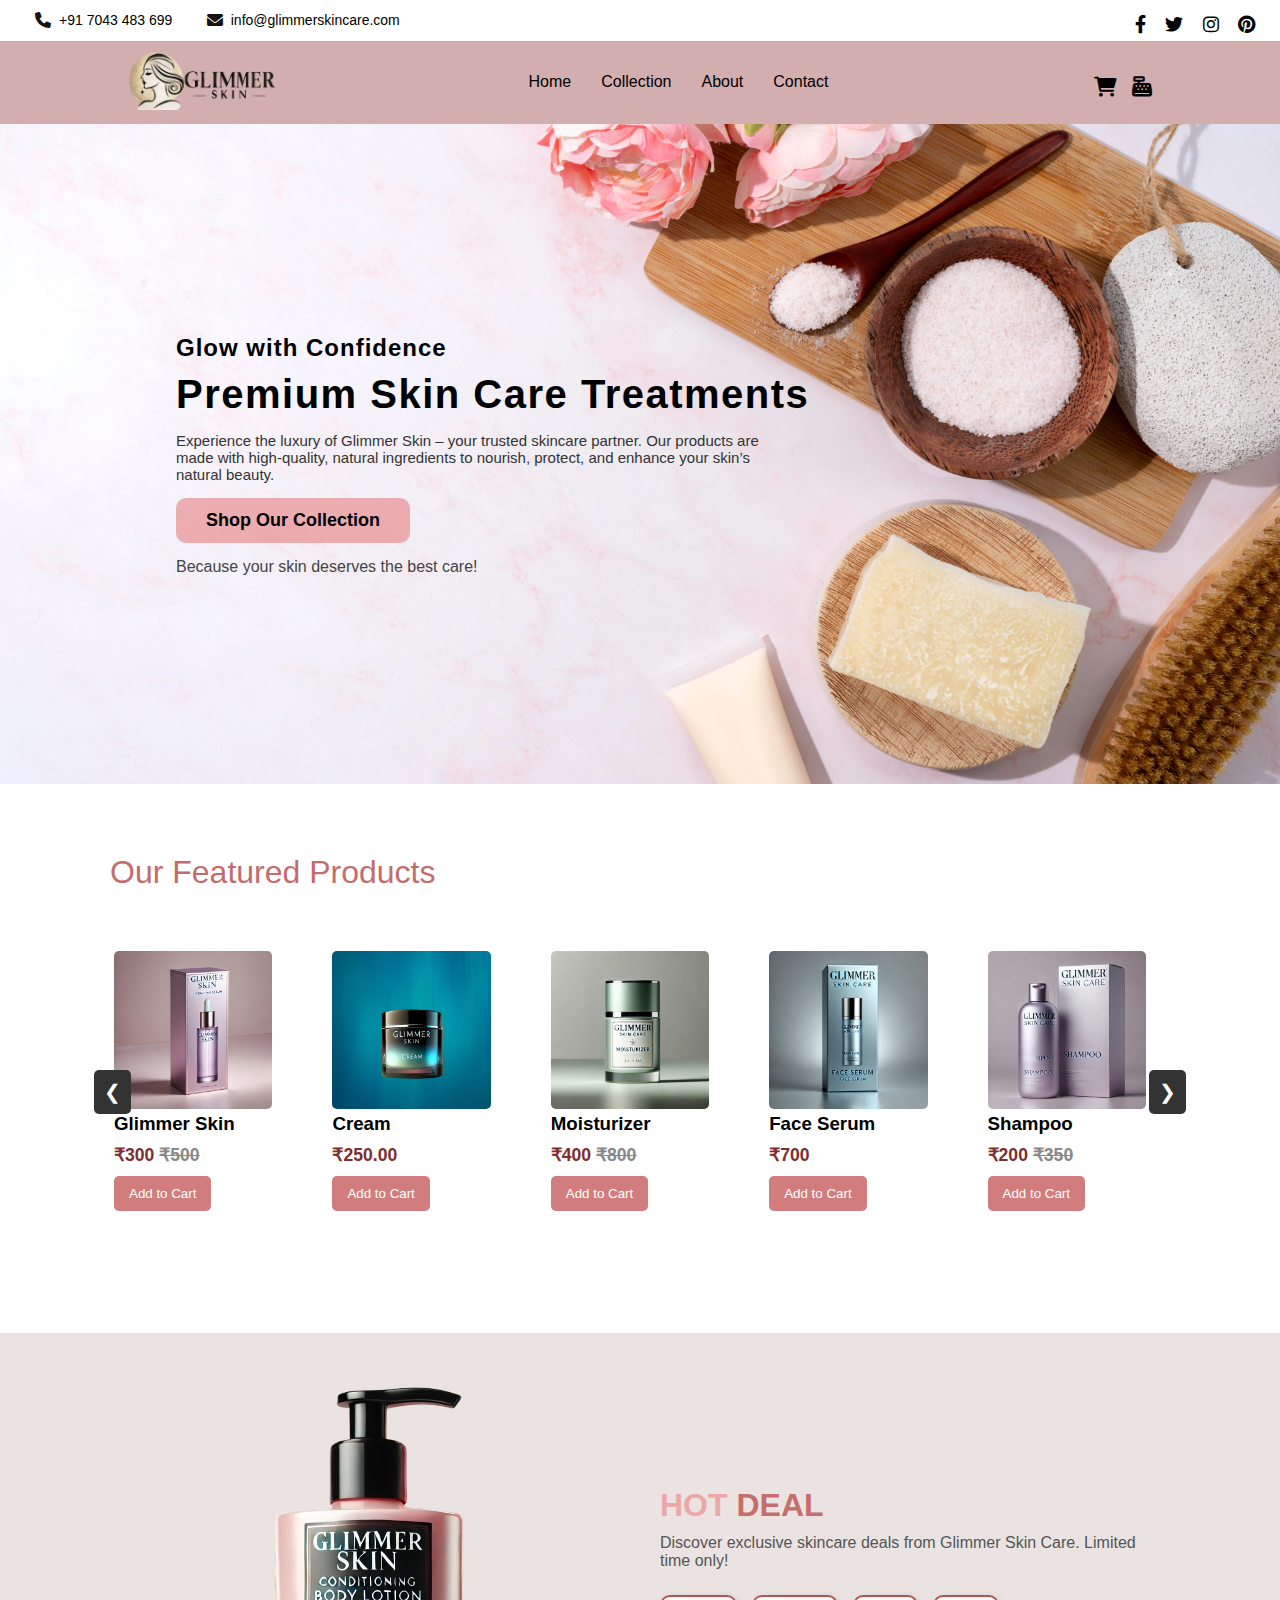
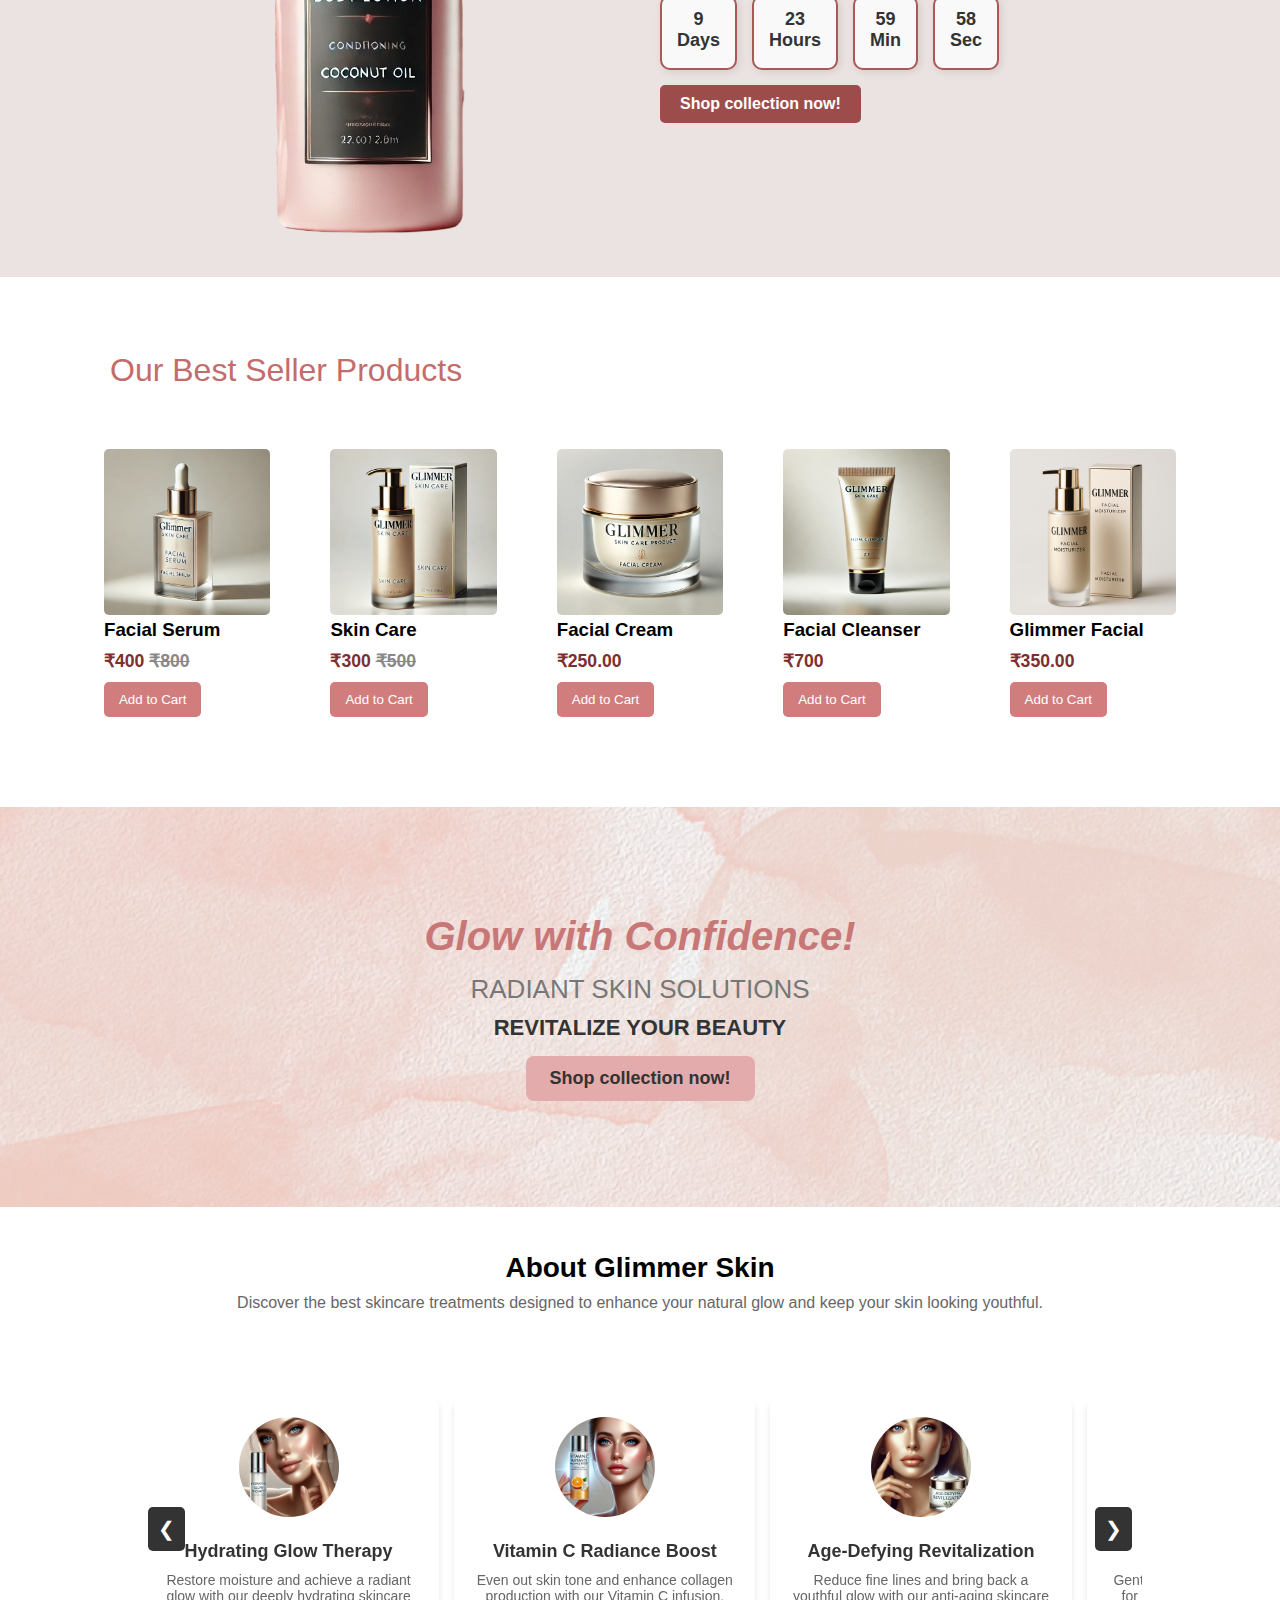
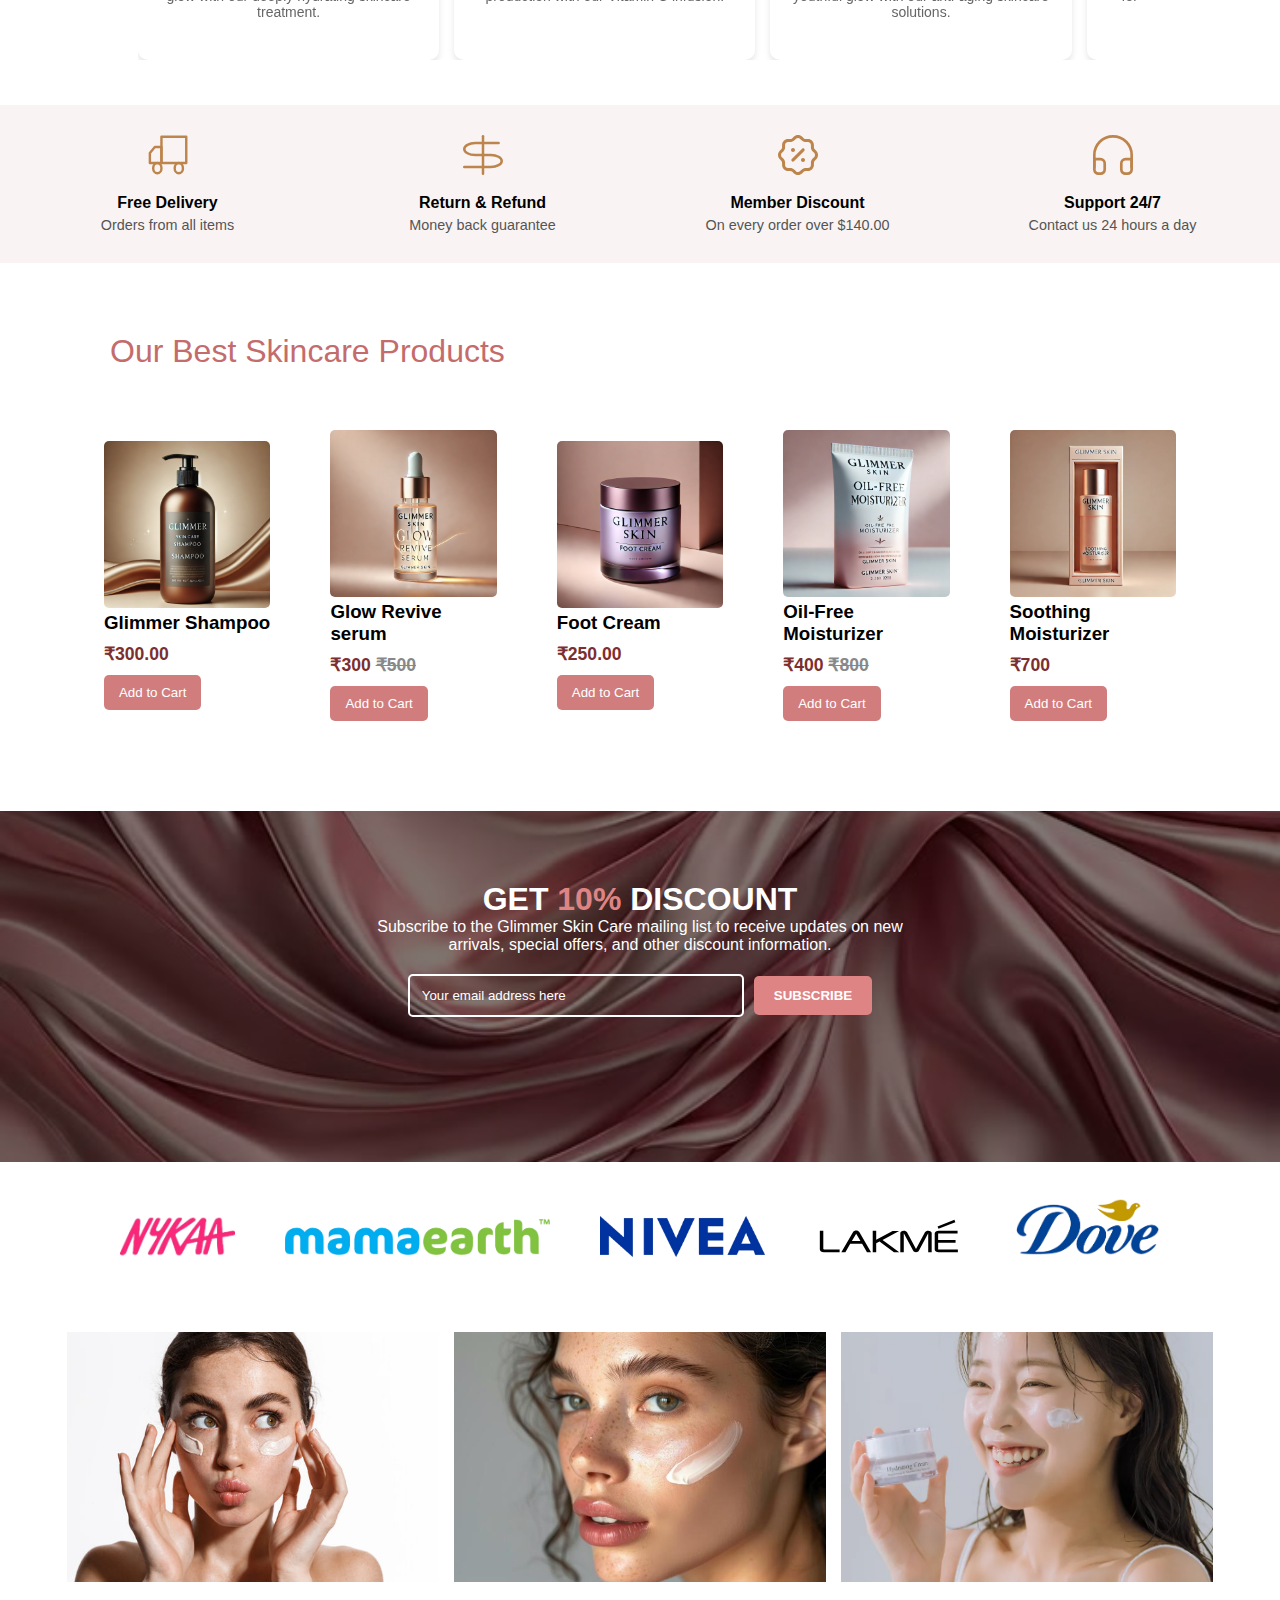
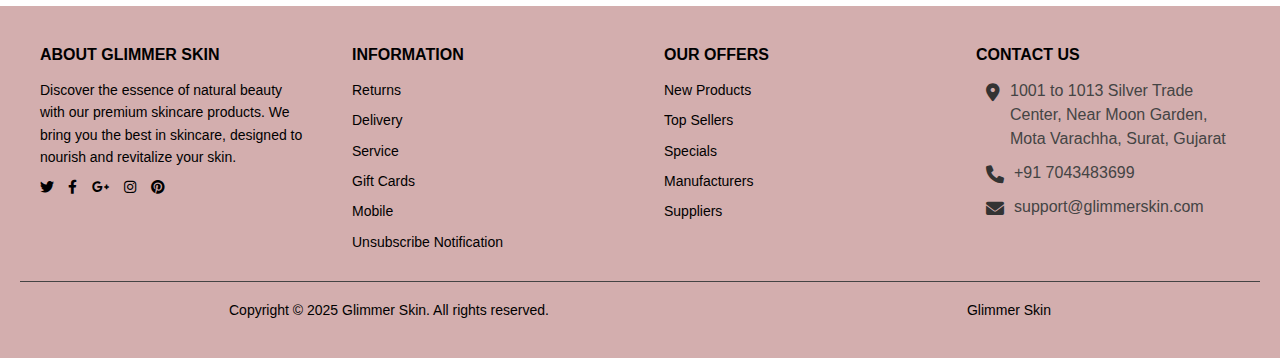
<file: index.html>
<!DOCTYPE html>
<html lang="en">
  <head>
    <meta charset="UTF-8" />
    <meta name="viewport" content="width=device-width, initial-scale=1.0" />
    <title>Glimmer Skin Care</title>
    <link rel="stylesheet" href="style.css" />
    <script src="script.js"></script>
    <script src="add to card.js"></script>
    <link
      rel="stylesheet"
      href="https://cdnjs.cloudflare.com/ajax/libs/font-awesome/6.0.0/css/all.min.css"
    />
  </head>
  <body>
    <header class="header">
      <div class="header-top">
        <div class="container2">
          <div class="top-bar">
            <div class="contact-info">
              <a href="tel:+917043483699"
                ><i class="fa fa-phone"></i> +91 7043 483 699</a
              >
              <a href="mailto:info@glimmerskincare.com"
                ><i class="fa fa-envelope"></i> info@glimmerskincare.com</a
              >
            </div>
            <div class="social-icons">
              <a href="#"><i class="fab fa-facebook-f"></i></a>
              <a href="#"><i class="fab fa-twitter"></i></a>
              <a href="#"><i class="fab fa-instagram"></i></a>
              <a href="#"><i class="fab fa-pinterest"></i></a>
            </div>
          </div>
        </div>
      </div>
      <div class="header-bottom">
        <div class="container">
          <div class="nav-bar">
            <div class="logo">
              <a href="index.html">
                <img src="Assest/icon/logo.png" alt="Glimmer Skin Care" />
              </a>
            </div>
            <div class="hamburger-menu" onclick="toggleMenu()">
              <i class="fa-solid fa-bars"></i>
            </div>
            <nav class="main-menu">
              <ul>
                <li><a href="index.html">Home</a></li>
                <li class="dropdown">
                  <a href="index.html">Collection</a>
                  <ul class="dropdown-menu">
                    <li><a href="Sellers.html">Best Sellers</a></li>
                    <li><a href="Skincare Sets.html">Skincare Sets</a></li>
                  </ul>
                </li>
                <li><a href="about.html">About</a></li>
                <li><a href="Contact.html">Contact</a></li>
              </ul>
            </nav>
            <div class="header-actions">
            <a href="add to card.html" class="cart-icon"><i class="fa-solid fa-shopping-cart"></i></a>
            <a href="checkout.html" class="cart-icon"><i class="fa-solid fa-cash-register"></i></a>
            </div>
          </div>
        </div>
      </div>
    </header>

    <div class="hero-item">
      <div class="container-1">
        <div class="row">
          <div class="col-12">
            <div class="hero-content-3">
              <h2>Glow with Confidence</h2>
              <h1>Premium Skin Care Treatments</h1>
              <p class="info-text">
                Experience the luxury of Glimmer Skin – your trusted skincare
                partner. Our products are made with high-quality, natural
                ingredients to nourish, protect, and enhance your skin’s natural
                beauty.
              </p>
              <a href="Sellers.html" class="btn-shop">Shop Our Collection</a>
              <p class="extra-line">
                Because your skin deserves the best care!
              </p>
            </div>
          </div>
        </div>
      </div>
    </div>

    <section class="product-section">
      <div class="section-title">Our Featured Products</div>
      <div class="slider-wrapper">
        <button id="prev" class="slider-btn">&#10094;</button>
        <div class="product-slider">
          <div class="product">
            <img src="Assest/image/product5.jpg" alt="Product 1" />
            <h3>Glimmer Skin</h3>
            <p class="price">
              <span class="new">₹300</span> <span class="old">₹500</span>
            </p>
            <button class="btn">Add to Cart</button>
          </div>
          <div class="product">
            <img src="Assest/image/product3.png" alt="Product 2" />
            <h3>Cream</h3>
            <p class="price"><span class="new">₹250.00</span></p>
            <button class="btn">Add to Cart</button>
          </div>
          <div class="product">
            <img src="Assest/image/product7.jpg" alt="Product 3" />
            <h3>Moisturizer</h3>
            <p class="price">
              <span class="new">₹400</span> <span class="old">₹800</span>
            </p>
            <button class="btn">Add to Cart</button>
          </div>
          <div class="product">
            <img src="Assest/image/product6.jpg" alt="Product 4" />
            <h3>Face Serum</h3>
            <p class="price"><span class="new">₹700</span></p>
            <button class="btn">Add to Cart</button>
          </div>
          <div class="product">
            <img src="Assest/image/product8.jpg" alt="Product 4" />
            <h3>Shampoo</h3>
            <p class="price">
              <span class="new">₹200</span> <span class="old">₹350</span>
            </p>
            <button class="btn">Add to Cart</button>
          </div>
          <div class="product">
            <img src="Assest/image/product9.jpg" alt="Product 4" />
            <h3>Cleanser</h3>
            <p class="price"><span class="new">₹280</span></p>
            <button class="btn">Add to Cart</button>
          </div>
          <div class="product">
            <img src="Assest/image/product10.jpg" alt="Product 4" />
            <h3>Foot Cream</h3>
            <p class="price"><span class="new">₹150</span></p>
            <button class="btn">Add to Cart</button>
          </div>
          <div class="product">
            <img src="Assest/image/product1.png" alt="Product 4" />
            <h3>Glimmer Skin serum</h3>
            <p class="price">
              <span class="new">₹550</span> <span class="old">₹750</span>
            </p>
            <button class="btn">Add to Cart</button>
          </div>
        </div>
        <button id="next" class="slider-btn">&#10095;</button>
      </div>
    </section>

    <div class="deal-product-section">
      <div class="deal-container">
        <div class="deal-image">
          <img
            src="Assest/image/product12.png"
            alt="Glimmer Skin Care Product"
          />
        </div>
        <div class="deal-content">
          <h1><span style="color: #eca8a8">HOT</span> <strong>DEAL</strong></h1>
          <p>
            Discover exclusive skincare deals from Glimmer Skin Care. Limited
            time only!
          </p>

          <div class="countdown">
            <span id="days"></span>
            <span id="hours"></span>
            <span id="minutes"></span>
            <span id="seconds"></span>
          </div>

          <a href="Sellers.html">Shop collection now!</a>
        </div>
      </div>
    </div>

    <section class="product-section">
      <div class="section-title">Our Best Seller Products</div>
      <div class="product-list">
        <div class="product">
          <img src="Assest/image/product16.jpg" alt="Product 3" />
          <h3>Facial Serum</h3>
          <p class="price">
            <span class="new">₹400</span> <span class="old">₹800</span>
          </p>
          <button class="btn">Add to Cart</button>
        </div>
        <div class="product">
          <img src="Assest/image/product14.jpg" alt="Product 1" />
          <h3>Skin Care</h3>
          <p class="price">
            <span class="new">₹300</span> <span class="old">₹500</span>
          </p>
          <button class="btn">Add to Cart</button>
        </div>
        <div class="product">
          <img src="Assest/image/product15.jpg" alt="Product 2" />
          <h3>Facial Cream</h3>
          <p class="price"><span class="new">₹250.00</span></p>
          <button class="btn">Add to Cart</button>
        </div>
        <div class="product">
          <img src="Assest/image/product17.jpg" alt="Product 4" />
          <h3>Facial Cleanser</h3>
          <p class="price"><span class="new">₹700</span></p>
          <button class="btn">Add to Cart</button>
        </div>
        <div class="product">
          <img src="Assest/image/product30.png" alt="Product 2" />
          <h3>Glimmer Facial</h3>
          <p class="price"><span class="new">₹350.00</span></p>
          <button class="btn">Add to Cart</button>
        </div>
      </div>
    </section>

    <section class="hero-bg">
      <div class="hero-content">
        <h2>Glow with Confidence!</h2>
        <h1>RADIANT SKIN SOLUTIONS</h1>
        <h3>REVITALIZE YOUR BEAUTY</h3>
        <a href="Sellers.html" class="cta-btn">Shop collection now!</a>
      </div>
    </section>

    <section class="about-section">
      <h2>About Glimmer Skin</h2>
      <p>
        Discover the best skincare treatments designed to enhance your natural
        glow and keep your skin looking youthful.
      </p>

      <div class="slider-wrapper">
        <button id="prev-treatment" class="slider-btn">&#10094;</button>
        <div class="treatment-slider">
          <div class="treatment-card">
            <img src="Assest/image/image 1.webp" alt="Product 1" />
            <h3>Hydrating Glow Therapy</h3>
            <p>
              Restore moisture and achieve a radiant glow with our deeply
              hydrating skincare treatment.
            </p>
          </div>
          <div class="treatment-card">
            <img src="Assest/image/image 2.webp" alt="Product 2" />
            <h3>Vitamin C Radiance Boost</h3>
            <p>
              Even out skin tone and enhance collagen production with our
              Vitamin C infusion.
            </p>
          </div>
          <div class="treatment-card">
            <img src="Assest/image/image 3.webp" alt="Product 3" />
            <h3>Age-Defying Revitalization</h3>
            <p>
              Reduce fine lines and bring back a youthful glow with our
              anti-aging skincare solutions.
            </p>
          </div>
          <div class="treatment-card">
            <img src="Assest/image/image4.webp" alt="Product 4" />
            <h3>Deep Cleansing Foam</h3>
            <p>
              Gently remove impurities and excess oil for a refreshed and clear
              complexion.
            </p>
          </div>
          <div class="treatment-card">
            <img src="Assest/image/image5.webp" alt="Product 5" />
            <h3>Soothing Aloe Vera Gel</h3>
            <p>
              Calm irritated skin and provide instant hydration with our pure
              aloe vera formula.
            </p>
          </div>
          <div class="treatment-card">
            <img src="Assest/image/image6.webp" alt="Product 6" />
            <h3>Exfoliating Scrub</h3>
            <p>
              Remove dead skin cells and promote a radiant glow with our gentle
              exfoliating scrub.
            </p>
          </div>
        </div>
        <button id="next-treatment" class="slider-btn">&#10095;</button>
      </div>
    </section>

    <div class="info-section">
      <div class="info-box">
        <img src="Assest/image/01.svg" alt="Free Delivery" />
        <h3>Free Delivery</h3>
        <p>Orders from all items</p>
      </div>
      <div class="info-box">
        <img src="Assest/image/02.svg" alt="Return & Refund" />
        <h3>Return & Refund</h3>
        <p>Money back guarantee</p>
      </div>
      <div class="info-box">
        <img src="Assest/image/03.svg" alt="Member Discount" />
        <h3>Member Discount</h3>
        <p>On every order over $140.00</p>
      </div>
      <div class="info-box">
        <img src="Assest/image/04.svg" alt="Support 24/7" />
        <h3>Support 24/7</h3>
        <p>Contact us 24 hours a day</p>
      </div>
    </div>

    <section class="product-section">
      <div class="section-title">Our Best Skincare Products</div>
      <div class="product-list">
        <div class="product">
          <img src="Assest/image/product31.jpg" alt="Product 2" />
          <h3>Glimmer Shampoo</h3>
          <p class="price"><span class="new">₹300.00</span></p>
          <button class="btn">Add to Cart</button>
        </div>
        <div class="product">
          <img src="Assest/image/product2.webp" alt="Product 1" />
          <h3>Glow Revive serum</h3>
          <p class="price">
            <span class="new">₹300</span> <span class="old">₹500</span>
          </p>
          <button class="btn">Add to Cart</button>
        </div>
        <div class="product">
          <img src="Assest/image/product4.webp" alt="Product 2" />
          <h3>Foot Cream</h3>
          <p class="price"><span class="new">₹250.00</span></p>
          <button class="btn">Add to Cart</button>
        </div>
        <div class="product">
          <img src="Assest/image/product11.webp" alt="Product 3" />
          <h3>Oil-Free Moisturizer</h3>
          <p class="price">
            <span class="new">₹400</span> <span class="old">₹800</span>
          </p>
          <button class="btn">Add to Cart</button>
        </div>
        <div class="product">
          <img src="Assest/image/Product13.jpg" alt="Product 4" />
          <h3>Soothing Moisturizer</h3>
          <p class="price"><span class="new">₹700</span></p>
          <button class="btn">Add to Cart</button>
        </div>
      </div>
    </section>

    <div class="discount-section">
      <div class="discount-overlay"></div>
      <div class="discount-content">
        <h2>GET <span>10%</span> DISCOUNT</h2>
        <p>
          Subscribe to the Glimmer Skin Care mailing list to receive updates on
          new arrivals, special offers, and other discount information.
        </p>
        <div class="email-form">
          <input type="email" placeholder="Your email address here" />
          <button>SUBSCRIBE</button>
        </div>
      </div>
    </div>

    <div class="brand-container">
      <div class="brand1">
        <img src="Assest/image/sponsor1 .png" alt="GlowEssence" />
      </div>
      <div class="brand2">
        <img src="Assest/image/sponsor2.png" alt="PureDew" />
      </div>
      <div class="brand3">
        <img src="Assest/image/sponsor5.png" alt="LumiGlow" />
      </div>
      <div class="brand4">
        <img src="Assest/image/sponsor4.svg" alt="RadiantTouch" />
      </div>
      <div class="brand5">
        <img src="Assest/image/sponsor3.png" alt="NatureBliss" />
      </div>
    </div>

    <div class="image-section">
      <div class="image-container">
        <img src="Assest/image/image1.jpg" alt="Skincare Model" />
        <div class="overlay"></div>
        <div class="text-content">
          <p>Glow with Every Point You Earn!</p>
        </div>
      </div>
      <div class="image-container">
        <img src="Assest/image/image2.jpeg" alt="Makeup Palette" />
        <div class="overlay"></div>
        <div class="text-content">
          <p>Beauty Points, Gorgeous Perks!</p>
        </div>
      </div>
      <div class="image-container">
        <img src="Assest/image/image3.webp" alt="Beauty Squad" />
        <div class="overlay"></div>
        <div class="text-content">
          <p>Your Beauty, Your Points, Your Perks!</p>
        </div>
      </div>
    </div>

    <footer>
      <div class="footer-container">
        <div class="footer-column">
          <h3>ABOUT GLIMMER SKIN</h3>
          <p>
            Discover the essence of natural beauty with our premium skincare
            products. We bring you the best in skincare, designed to nourish and
            revitalize your skin.
          </p>
          <div class="social-icons1">
            <a href="#"><i class="fab fa-twitter"></i></a>
            <a href="#"><i class="fab fa-facebook-f"></i></a>
            <a href="#"><i class="fab fa-google-plus-g"></i></a>
            <a href="#"><i class="fab fa-instagram"></i></a>
            <a href="#"><i class="fab fa-pinterest"></i></a>
          </div>
        </div>
        <div class="footer-column">
          <h3>INFORMATION</h3>
          <ul>
            <li><a href="#">Returns</a></li>
            <li><a href="#">Delivery</a></li>
            <li><a href="#">Service</a></li>
            <li><a href="#">Gift Cards</a></li>
            <li><a href="#">Mobile</a></li>
            <li><a href="#">Unsubscribe Notification</a></li>
          </ul>
        </div>
        <div class="footer-column">
          <h3>OUR OFFERS</h3>
          <ul>
            <li><a href="#">New Products</a></li>
            <li><a href="#">Top Sellers</a></li>
            <li><a href="#">Specials</a></li>
            <li><a href="#">Manufacturers</a></li>
            <li><a href="#">Suppliers</a></li>
          </ul>
        </div>
        <div class="footer-column">
          <h3>CONTACT US</h3>
      
          <div class="contact-item">
              <i class="fa fa-map-marker-alt"></i>
              <div class="contact-text">
                  1001 to 1013 Silver Trade Center,
                  Near Moon Garden, Mota Varachha,
                  Surat, Gujarat
              </div>
          </div>
      
          <div class="contact-item">
              <i class="fa fa-phone"></i>
              <div class="contact-text">+91 7043483699</div>
          </div>
      
          <div class="contact-item">
              <i class="fa fa-envelope"></i>
              <div class="contact-text">support@glimmerskin.com</div>
          </div>
      </div>
      </div>
      <div class="footer-bottom">
        <p>Copyright &copy; 2025 Glimmer Skin. All rights reserved.</p>
        <p class="brand-name">Glimmer <span>Skin</span></p>
      </div>
    </footer>
  </body>
</html>
</file>
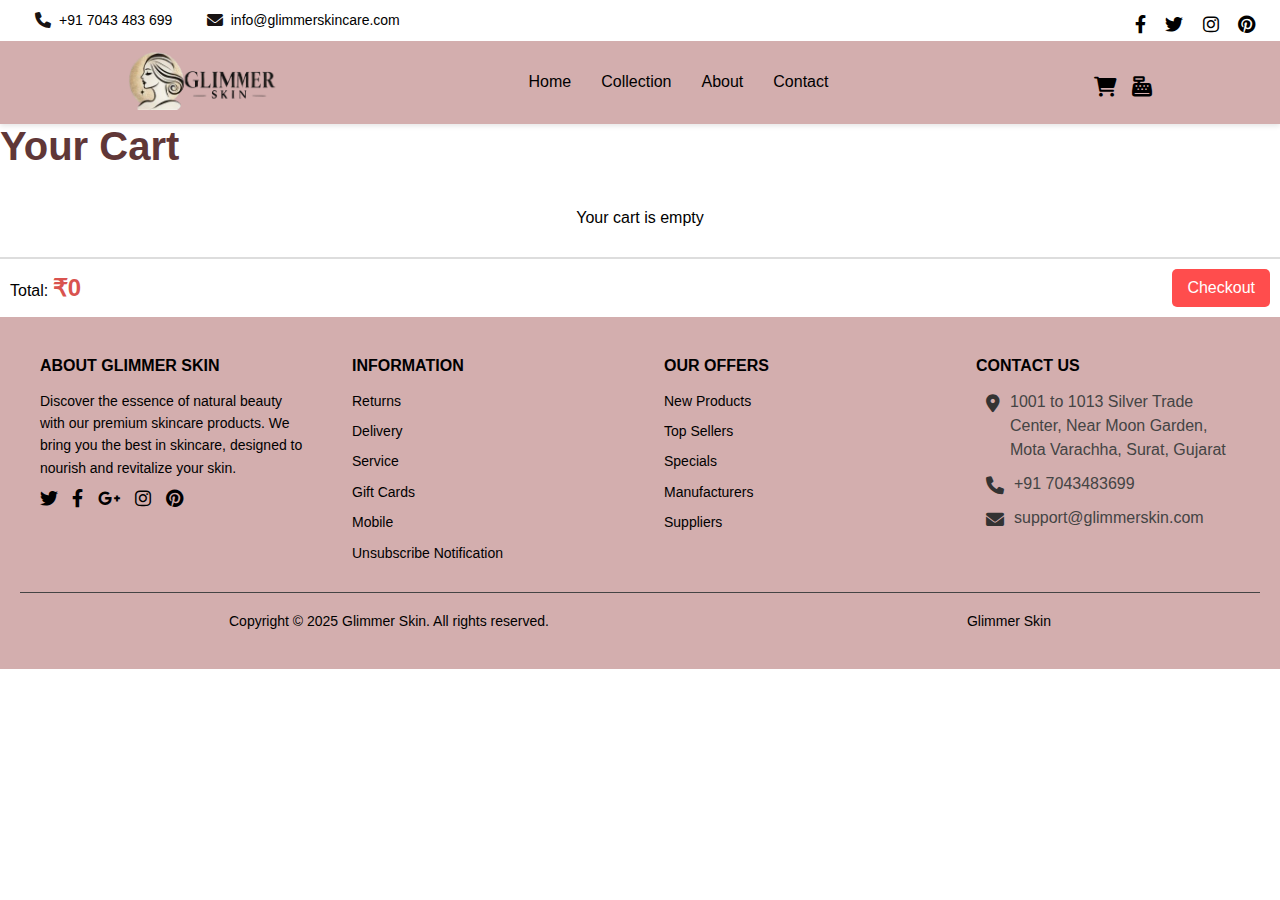
<file: add to card.html>
<!DOCTYPE html>
<html lang="en">
  <head>
    <meta charset="UTF-8" />
    <meta name="viewport" content="width=device-width, initial-scale=1.0" />
    <title>Glimmer Skin Care</title>
    <link rel="stylesheet" href="add to card.css"/>
    <script src="add to card.js"></script>
    <script src="checkout.js"></script>
    <script src="script.js"></script>
    <link rel="stylesheet" href="https://cdnjs.cloudflare.com/ajax/libs/font-awesome/6.0.0/css/all.min.css"/>
  </head>
  <body>
    <header class="header">
      <div class="header-top">
        <div class="container2">
          <div class="top-bar">
            <div class="contact-info">
              <a href="tel:+917043483699"><i class="fa fa-phone"></i> +91 7043 483 699</a>
              <a href="mailto:info@glimmerskincare.com"><i class="fa fa-envelope"></i>  info@glimmerskincare.com</a>
            </div>
            <div class="social-icons">
              <a href="#"><i class="fab fa-facebook-f"></i></a>
              <a href="#"><i class="fab fa-twitter"></i></a>
              <a href="#"><i class="fab fa-instagram"></i></a>
              <a href="#"><i class="fab fa-pinterest"></i></a>
            </div>
          </div>
        </div>
      </div>
      <div class="header-bottom">
        <div class="container">
          <div class="nav-bar">
            <div class="logo">
              <a href="index.html">
                <img src="Assest/icon/logo.png" alt="Glimmer Skin Care">
              </a>
            </div>
            <div class="hamburger-menu" onclick="toggleMenu()">
              <i class="fa-solid fa-bars"></i>
            </div>
            <nav class="main-menu">
              <ul>
                <li><a href="index.html">Home</a></li>
                <li class="dropdown">
                  <a href="index.html">Collection</a>
                  <ul class="dropdown-menu">
                    <li><a href="Sellers.html">Best Sellers</a></li>
                    <li><a href="Skincare Sets.html">Skincare Sets</a></li>
                  </ul>
                </li>
                <li><a href="about.html">About</a></li>
                <li><a href="Contact.html">Contact</a></li>
              </ul>
            </nav>
            <!-- <div class="search-container">
              <input type="text" placeholder="Search for Products...">
              <button type="submit"><i class="fa fa-search"></i></button>
          </div> -->
          <div class="header-actions">
            <a href="add to card.html" class="cart-icon"><i class="fa-solid fa-shopping-cart"></i></a>
            <a href="checkout.html" class="cart-icon"><i class="fa-solid fa-cash-register"></i></a>
            </div>
          </div>
        </div>
      </div>
    </header>

    <section class="login-popup">
    <h1>Your Cart</h1>
    <div id="cart-items"></div>
    <div class="total-section">
      <p>Total: <span id="total-price">₹0</span></p>
      <a href="checkout.html" id="checkout-btn" class="checkout-button">Checkout</a>
      </div>
  </div>
    </section>



    <footer>
        <div class="footer-container">
          <div class="footer-column">
            <h3>ABOUT GLIMMER SKIN</h3>
            <p>
              Discover the essence of natural beauty with our premium skincare
              products. We bring you the best in skincare, designed to nourish and
              revitalize your skin.
            </p>
            <div class="social-icons1">
              <a href="#"><i class="fab fa-twitter"></i></a>
              <a href="#"><i class="fab fa-facebook-f"></i></a>
              <a href="#"><i class="fab fa-google-plus-g"></i></a>
              <a href="#"><i class="fab fa-instagram"></i></a>
              <a href="#"><i class="fab fa-pinterest"></i></a>
            </div>
          </div>
          <div class="footer-column">
            <h3>INFORMATION</h3>
            <ul>
              <li><a href="#">Returns</a></li>
              <li><a href="#">Delivery</a></li>
              <li><a href="#">Service</a></li>
              <li><a href="#">Gift Cards</a></li>
              <li><a href="#">Mobile</a></li>
              <li><a href="#">Unsubscribe Notification</a></li>
            </ul>
          </div>
          <div class="footer-column">
            <h3>OUR OFFERS</h3>
            <ul>
              <li><a href="#">New Products</a></li>
              <li><a href="#">Top Sellers</a></li>
              <li><a href="#">Specials</a></li>
              <li><a href="#">Manufacturers</a></li>
              <li><a href="#">Suppliers</a></li>
            </ul>
          </div>
          <div class="footer-column">
            <h3>CONTACT US</h3>
        
            <div class="contact-item">
                <i class="fa fa-map-marker-alt"></i>
                <div class="contact-text">
                    1001 to 1013 Silver Trade Center,
                    Near Moon Garden, Mota Varachha,
                    Surat, Gujarat
                </div>
            </div>
        
            <div class="contact-item">
                <i class="fa fa-phone"></i>
                <div class="contact-text">+91 7043483699</div>
            </div>
        
            <div class="contact-item">
                <i class="fa fa-envelope"></i>
                <div class="contact-text">support@glimmerskin.com</div>
            </div>
        </div>
        </div>
        <div class="footer-bottom">
          <p>Copyright &copy; 2025 Glimmer Skin. All rights reserved.</p>
          <p class="brand-name">Glimmer <span>Skin</span></p>
        </div>
      </footer>
    </body>
</html>
</file>
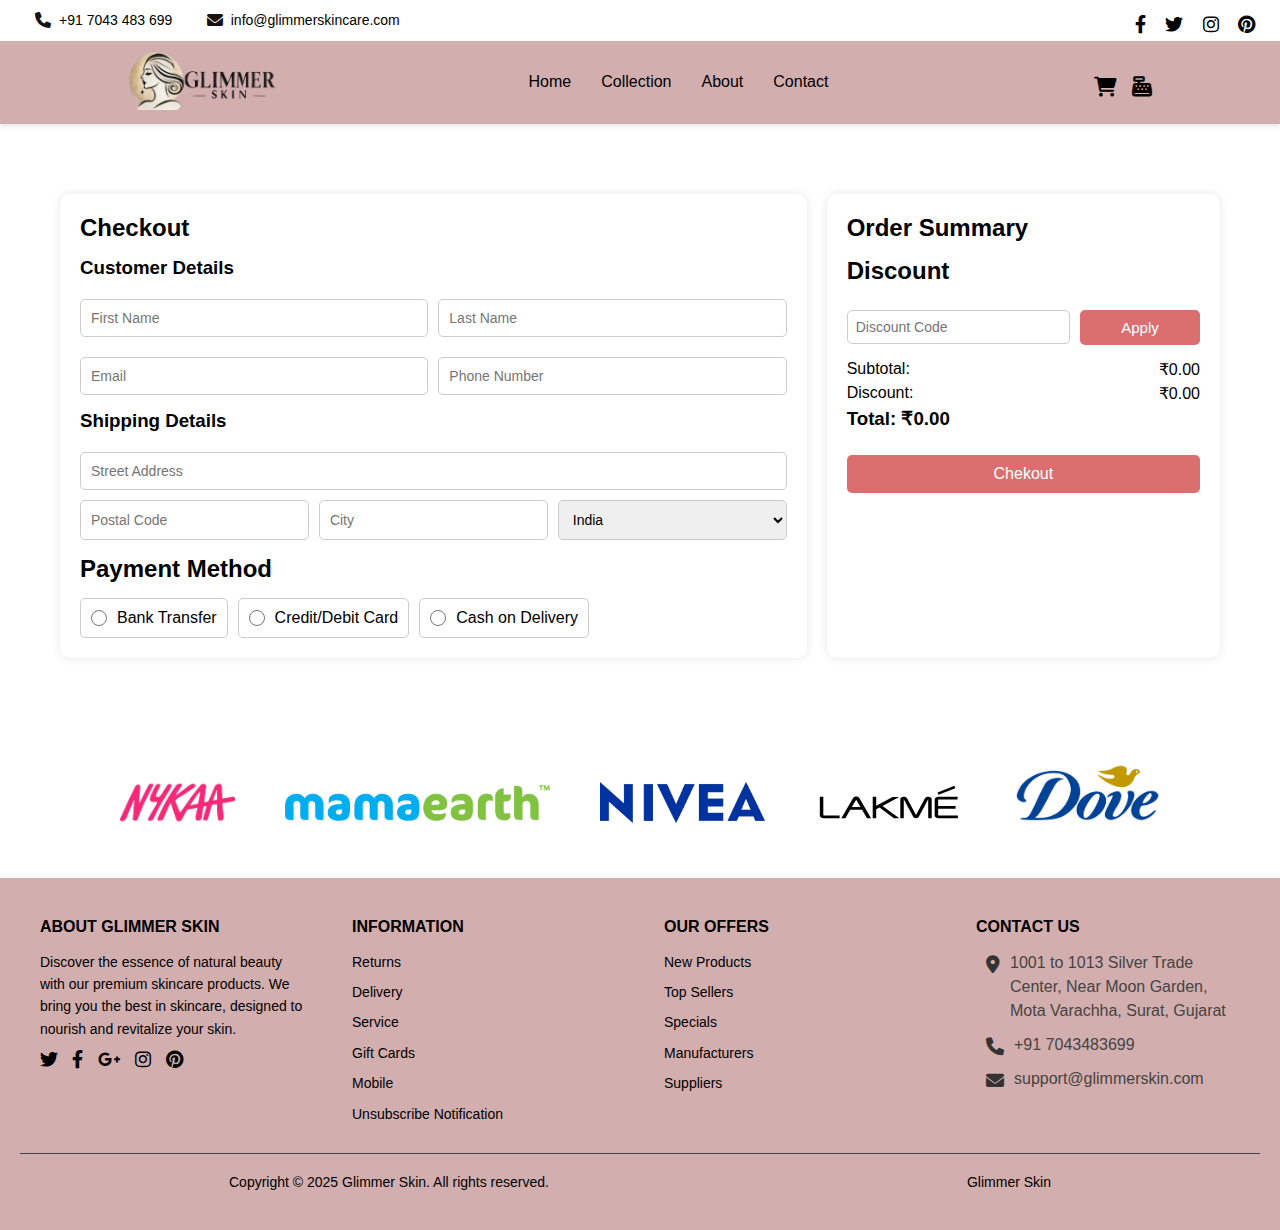
<file: checkout.html>
<!DOCTYPE html>
<html lang="en">
<head>
    <meta charset="UTF-8">
    <meta name="viewport" content="width=device-width, initial-scale=1.0">
    <title>Checkout</title>
    <link rel="stylesheet" href="checkout.css">
    <script src="checkout.js"></script>
    <script src="script.js"></script>
    <link rel="stylesheet" href="https://cdnjs.cloudflare.com/ajax/libs/font-awesome/6.0.0/css/all.min.css"/>
    <script src="add to card.js"></script>
</head>
<body>
  <header class="header">
    <div class="header-top">
      <div class="container2">
        <div class="top-bar">
          <div class="contact-info">
            <a href="tel:+917043483699"><i class="fa fa-phone"></i> +91 7043 483 699</a>
            <a href="mailto:info@glimmerskincare.com"><i class="fa fa-envelope"></i>  info@glimmerskincare.com</a>
          </div>
          <div class="social-icons">
            <a href="#"><i class="fab fa-facebook-f"></i></a>
            <a href="#"><i class="fab fa-twitter"></i></a>
            <a href="#"><i class="fab fa-instagram"></i></a>
            <a href="#"><i class="fab fa-pinterest"></i></a>
          </div>
        </div>
      </div>
    </div>
    <div class="header-bottom">
      <div class="container">
        <div class="nav-bar">
          <div class="logo">
            <a href="index.html">
              <img src="Assest/icon/logo.png" alt="Glimmer Skin Care">
            </a>
          </div>
          <div class="hamburger-menu" onclick="toggleMenu()">
            <i class="fa-solid fa-bars"></i>
          </div>
          <nav class="main-menu">
            <ul>
              <li><a href="index.html">Home</a></li>
              <li class="dropdown">
                <a href="index.html">Collection</a>
                <ul class="dropdown-menu">
                  <li><a href="Sellers.html">Best Sellers</a></li>
                  <li><a href="Skincare Sets.html">Skincare Sets</a></li>
                </ul>
              </li>
              <li><a href="about.html">About</a></li>
              <li><a href="Contact.html">Contact</a></li>
            </ul>
          </nav>
          <!-- <div class="search-container">
            <input type="text" placeholder="Search for Products...">
            <button type="submit"><i class="fa fa-search"></i></button>
        </div> -->
        <div class="header-actions">
          <a href="add to card.html" class="cart-icon"><i class="fa-solid fa-shopping-cart"></i></a>
          <a href="checkout.html" class="cart-icon"><i class="fa-solid fa-cash-register"></i></a>
          </div>
        </div>
      </div>
    </div>
  </header>


    <div class="checkout-container">
        <div class="left-section">
            <h2>Checkout</h2>
            
            <form id="checkout-form">
                <h3>Customer Details</h3>
                <div class="form-group">
                    <input type="text" id="first-name" placeholder="First Name" required>
                    <input type="text" id="last-name" placeholder="Last Name" required>
                </div>
                <div class="form-group">
                    <input type="email" id="email" placeholder="Email" required>
                    <input type="tel" id="phone" placeholder="Phone Number" required>
                </div>               
                <h3>Shipping Details</h3>
                <input type="text" id="street-address" placeholder="Street Address" required>
                <div class="form-group">
                    <input type="text" id="postal-code" placeholder="Postal Code" required>
                    <input type="text" id="city" placeholder="City" required>
                    <select id="country">
                        <option value="India">India</option>
                    </select>
                </div>
               
                <h2>Payment Method</h2>
                <div class="payment-options">
                    <label><input type="radio" name="payment" value="bank" onclick="showPaymentDetails('bank')"> Bank Transfer</label>
                    <label><input type="radio" name="payment" value="card" onclick="showPaymentDetails('card')"> Credit/Debit Card</label>
                    <label><input type="radio" name="payment" value="cod" onclick="showPaymentDetails('cod')"> Cash on Delivery</label>
                </div>
            
                <div id="bank" class="payment-details">
                    <p>Bank Transfer Details</p>
                    <select>
                        <option>ICICI Bank</option>
                        <option>SBI Bank</option>
                        <option>HDFC Bank</option>
                    </select>
                </div>
            
                <div id="card" class="payment-details">
                    <p>Credit/Debit Card Details</p>
                    <input type="text" placeholder="Card Number">
                    <input type="text" placeholder="Name on Card">
                    <input type="text" placeholder="MM / YY">
                    <input type="text" placeholder="CVV">
                </div>
            
                <div id="cod" class="payment-details">
                </div>
            </form>
        </div>

        <div class="right-section">
            <h2>Order Summary</h2>
            <div id="order-summary"></div>

        
            <h2>Discount</h2>
            <div class="discount-section">
                <input type="text" placeholder="Discount Code" id="discount-code">
                <button id="apply-discount">Apply</button>
            </div>
        
            <div class="price-details">
                <p>Subtotal: <span id="subtotal">₹0</span></p>
                <p>Discount: <span id="discount">₹0</span></p>
                <h3>Total: <span id="total">₹0</span></h3>
            </div>


            <button id="checkout-btn">Chekout</button>            
        </div>
    </div>

    <div class="brand-container">
      <div class="brand1">
        <img src="Assest/image/sponsor1 .png" alt="GlowEssence" />
      </div>
      <div class="brand2">
        <img src="Assest/image/sponsor2.png" alt="PureDew" />
      </div>
      <div class="brand3">
        <img src="Assest/image/sponsor5.png" alt="LumiGlow" />
      </div>
      <div class="brand4">
        <img src="Assest/image/sponsor4.svg" alt="RadiantTouch" />
      </div>
      <div class="brand5">
        <img src="Assest/image/sponsor3.png" alt="NatureBliss" />
      </div>
    </div>


    <footer>
      <div class="footer-container">
        <div class="footer-column">
          <h3>ABOUT GLIMMER SKIN</h3>
          <p>
            Discover the essence of natural beauty with our premium skincare
            products. We bring you the best in skincare, designed to nourish and
            revitalize your skin.
          </p>
          <div class="social-icons1">
            <a href="#"><i class="fab fa-twitter"></i></a>
            <a href="#"><i class="fab fa-facebook-f"></i></a>
            <a href="#"><i class="fab fa-google-plus-g"></i></a>
            <a href="#"><i class="fab fa-instagram"></i></a>
            <a href="#"><i class="fab fa-pinterest"></i></a>
          </div>
        </div>
        <div class="footer-column">
          <h3>INFORMATION</h3>
          <ul>
            <li><a href="#">Returns</a></li>
            <li><a href="#">Delivery</a></li>
            <li><a href="#">Service</a></li>
            <li><a href="#">Gift Cards</a></li>
            <li><a href="#">Mobile</a></li>
            <li><a href="#">Unsubscribe Notification</a></li>
          </ul>
        </div>
        <div class="footer-column">
          <h3>OUR OFFERS</h3>
          <ul>
            <li><a href="#">New Products</a></li>
            <li><a href="#">Top Sellers</a></li>
            <li><a href="#">Specials</a></li>
            <li><a href="#">Manufacturers</a></li>
            <li><a href="#">Suppliers</a></li>
          </ul>
        </div>
        <div class="footer-column">
          <h3>CONTACT US</h3>
      
          <div class="contact-item">
              <i class="fa fa-map-marker-alt"></i>
              <div class="contact-text">
                  1001 to 1013 Silver Trade Center,
                  Near Moon Garden, Mota Varachha,
                  Surat, Gujarat
              </div>
          </div>
      
          <div class="contact-item">
              <i class="fa fa-phone"></i>
              <div class="contact-text">+91 7043483699</div>
          </div>
      
          <div class="contact-item">
              <i class="fa fa-envelope"></i>
              <div class="contact-text">support@glimmerskin.com</div>
          </div>
      </div>
      </div>
      <div class="footer-bottom">
        <p>Copyright &copy; 2025 Glimmer Skin. All rights reserved.</p>
        <p class="brand-name">Glimmer <span>Skin</span></p>
      </div>
    </footer>
</body>
</html>
</file>
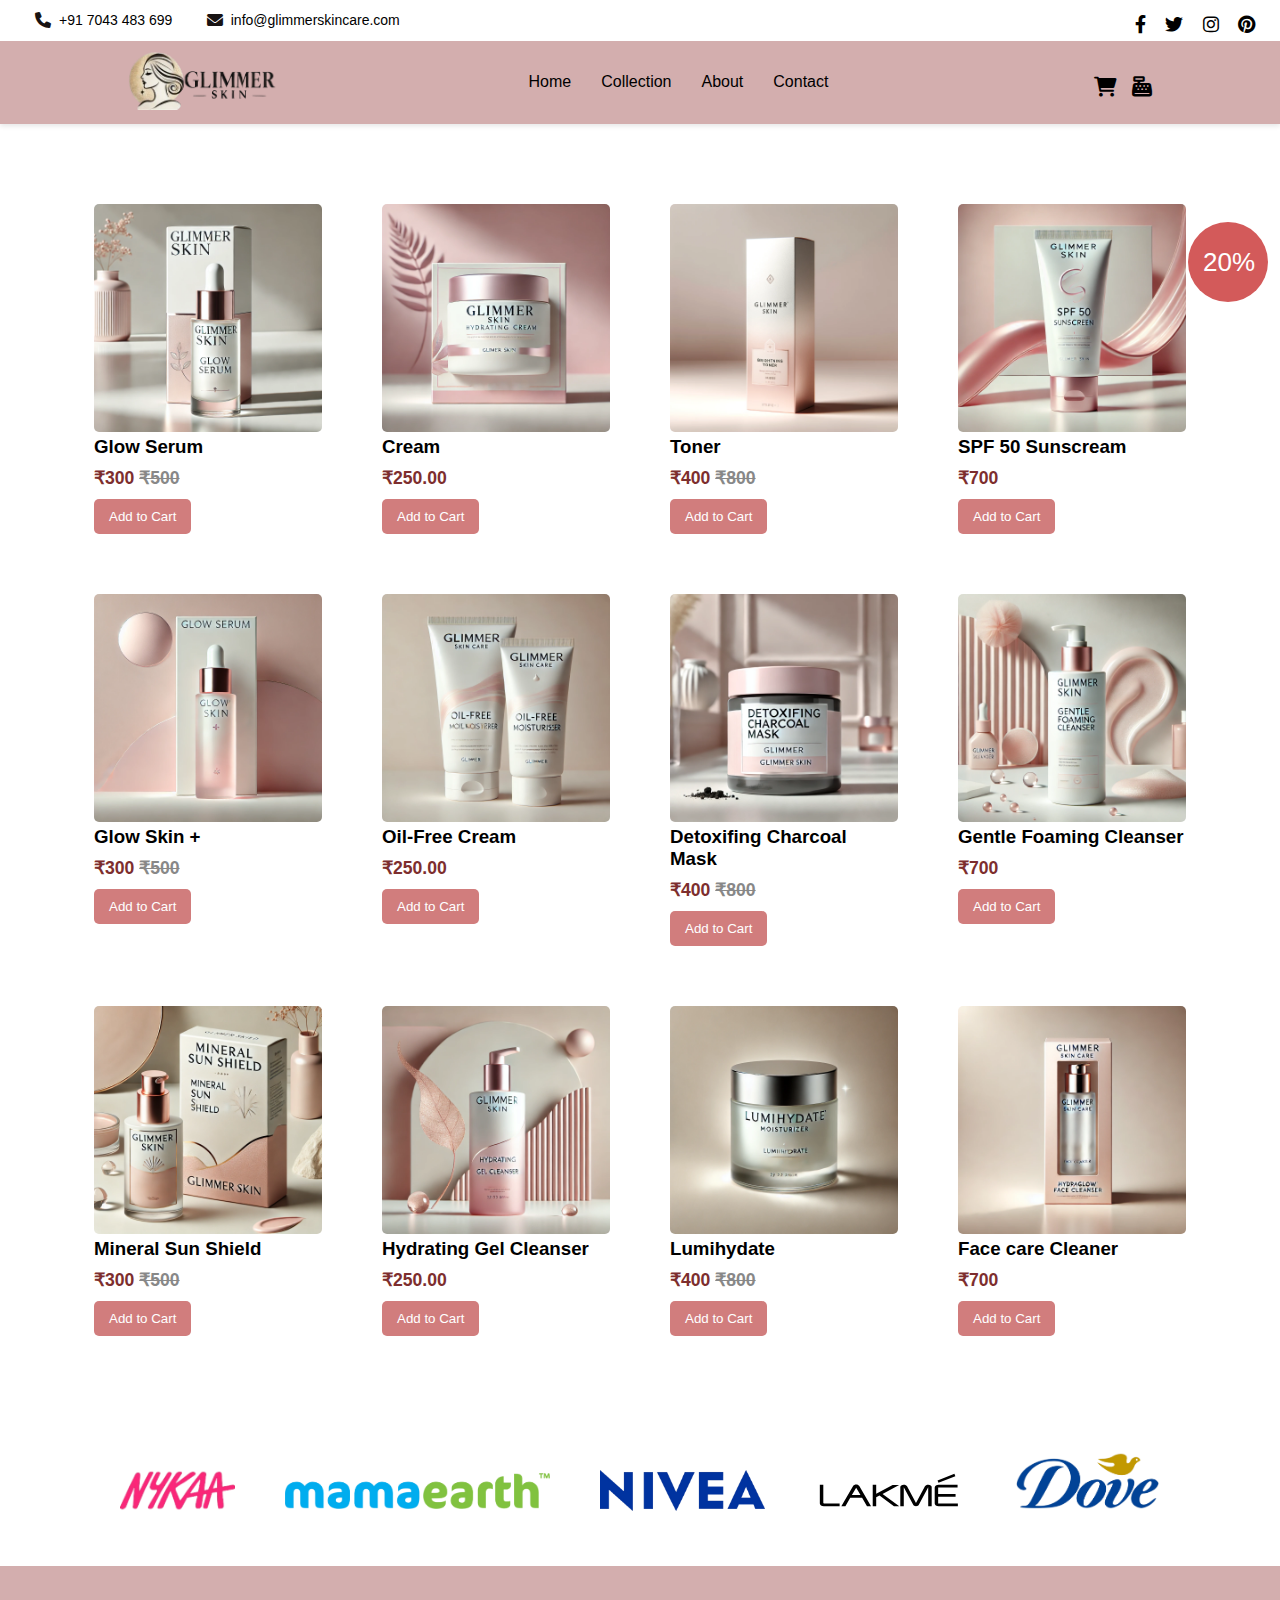
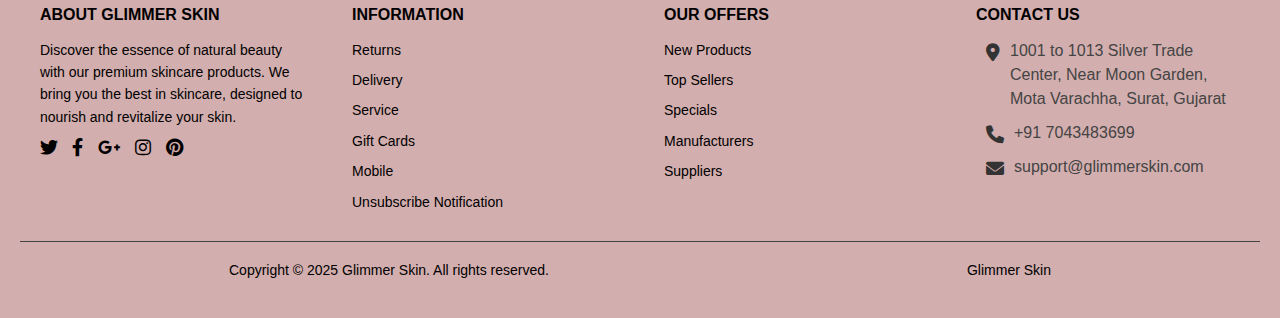
<file: Sellers.html>
<!DOCTYPE html>
<html lang="en">
  <head>
    <meta charset="UTF-8" />
    <meta name="viewport" content="width=device-width, initial-scale=1.0" />
    <title>Glimmer Skin Care</title>
    <link rel="stylesheet" href="Sellers.css" />
    <script src="script.js"></script>
    <script src="add to card.js"></script>
    <link
      rel="stylesheet"
      href="https://cdnjs.cloudflare.com/ajax/libs/font-awesome/6.0.0/css/all.min.css"/>
  </head>
  <body>
    
    <header class="header">
      <div class="header-top">
        <div class="container2">
          <div class="top-bar">
            <div class="contact-info">
              <a href="tel:+917043483699"><i class="fa fa-phone"></i> +91 7043 483 699</a>
              <a href="mailto:info@glimmerskincare.com"><i class="fa fa-envelope"></i>  info@glimmerskincare.com</a>
            </div>
            <div class="social-icons">
              <a href="#"><i class="fab fa-facebook-f"></i></a>
              <a href="#"><i class="fab fa-twitter"></i></a>
              <a href="#"><i class="fab fa-instagram"></i></a>
              <a href="#"><i class="fab fa-pinterest"></i></a>
            </div>
          </div>
        </div>
      </div>
      <div class="header-bottom">
        <div class="container">
          <div class="nav-bar">
            <div class="logo">
              <a href="index.html">
                <img src="Assest/icon/logo.png" alt="Glimmer Skin Care">
              </a>
            </div>
            <div class="hamburger-menu" onclick="toggleMenu()">
              <i class="fa-solid fa-bars"></i>
            </div>
            <nav class="main-menu">
              <ul>
                <li><a href="index.html">Home</a></li>
                <li class="dropdown">
                  <a href="index.html">Collection</a>
                  <ul class="dropdown-menu">
                    <li><a href="Sellers.html">Best Sellers</a></li>
                    <li><a href="Skincare Sets.html">Skincare Sets</a></li>
                  </ul>
                </li>
                <li><a href="about.html">About</a></li>
                <li><a href="Contact.html">Contact</a></li>
              </ul>
            </nav>
            <div class="header-actions">
              <a href="add to card.html" class="cart-icon"><i class="fa-solid fa-shopping-cart"></i></a>
              <a href="checkout.html" class="cart-icon"><i class="fa-solid fa-cash-register"></i></a>
              </div>
          </div>
        </div>
      </div>
    </header>
  

      <section class="product-section">
            <div class="product">
              <img src="Assest/image/product18.webp" alt="Product 1" />
              <h3>Glow Serum</h3>
              <p class="price">
                <span class="new">₹300</span> <span class="old">₹500</span>
              </p>
              <button class="btn">Add to Cart</button>
            </div>
            <div class="product">
              <img src="Assest/image/product19.webp" alt="Product 2" />
              <h3>Cream</h3>
              <p class="price"><span class="new">₹250.00</span></p>
              <button class="btn">Add to Cart</button>
            </div>
            <div class="product">
              <img src="Assest/image/product20.webp" alt="Product 3" />
              <h3>Toner</h3>
              <p class="price"><span class="new">₹400</span> <span class="old">₹800</span></p>
              <button class="btn">Add to Cart</button>
            </div>
            <div class="product">
              <img src="Assest/image/product21.webp" alt="Product 4" />
              <h3>SPF 50 Sunscream</h3>
              <p class="price">
                <span class="new">₹700</span> 
                </p>
              </p>
              <button class="btn">Add to Cart</button>
            </div>
            <div class="product">
                <img src="Assest/image/product22.webp" alt="Product 1" />
                <h3>Glow Skin +</h3>
                <p class="price">
                  <span class="new">₹300</span> <span class="old">₹500</span>
                </p>
                <button class="btn">Add to Cart</button>
              </div>
              <div class="product">
                <img src="Assest/image/product23.webp" alt="Product 2" />
                <h3>Oil-Free Cream</h3>
                <p class="price"><span class="new">₹250.00</span></p>
                <button class="btn">Add to Cart</button>
              </div>
              <div class="product">
                <img src="Assest/image/product24.webp" alt="Product 3" />
                <h3>Detoxifing Charcoal Mask</h3>
                <p class="price"><span class="new">₹400</span> <span class="old">₹800</span></p>
                <button class="btn">Add to Cart</button>
              </div>
              <div class="product">
                <img src="Assest/image/product25.webp" alt="Product 4" />
                <h3>Gentle Foaming Cleanser</h3>
                <p class="price">
                  <span class="new">₹700</span> 
                  </p>
                </p>
                <button class="btn">Add to Cart</button>
              </div>
              <div class="product">
                <img src="Assest/image/product26.webp" alt="Product 1" />
                <h3>Mineral Sun Shield</h3>
                <p class="price">
                  <span class="new">₹300</span> <span class="old">₹500</span>
                </p>
                <button class="btn">Add to Cart</button>
              </div>
              <div class="product">
                <img src="Assest/image/product27.webp" alt="Product 2" />
                <h3>Hydrating Gel Cleanser </h3>
                <p class="price"><span class="new">₹250.00</span></p>
                <button class="btn">Add to Cart</button>
              </div>
              <div class="product">
                <img src="Assest/image/product28.webp" alt="Product 3" />
                <h3>Lumihydate</h3>
                <p class="price"><span class="new">₹400</span> <span class="old">₹800</span></p>
                <button class="btn">Add to Cart</button>
              </div>
              <div class="product">
                <img src="Assest/image/product29.webp" alt="Product 4" />
                <h3>Face care Cleaner </h3>
                <p class="price">
                  <span class="new">₹700</span> 
                  </p>
                </p>
                <button class="btn">Add to Cart</button>
              </div>
      </section>
  

    <button class="discount-button" onclick="openPopup()">20% </button>
    
    <div class="popup-overlay" id="popup">
        <div class="popup-content">
            <span class="close-btn" onclick="closePopup()">×</span>
            <img src="Assest/image/banner.webp" alt="Discount Image" width="100%"> 
        </div>
    </div>
    



    

    <div class="brand-container">
        <div class="brand1">
            <img src="Assest/image/sponsor1 .png" alt="GlowEssence"> 
        </div>
        <div class="brand2">
            <img src="Assest/image/sponsor2.png" alt="PureDew"> 
        </div>
        <div class="brand3">
            <img src="Assest/image/sponsor5.png" alt="LumiGlow"> 
        </div>
        <div class="brand4">
            <img src="Assest/image/sponsor4.svg" alt="RadiantTouch"> 
        </div>
        <div class="brand5">
            <img src="Assest/image/sponsor3.png" alt="NatureBliss"> 
        </div>
    </div>

    <footer>
        <div class="footer-container">
            <div class="footer-column">
                <h3>ABOUT GLIMMER SKIN</h3>
                <p>Discover the essence of natural beauty with our premium skincare products. We bring you the best in skincare, designed to nourish and revitalize your skin.</p>
                <div class="social-icons1">
                    <a href="#"><i class="fab fa-twitter"></i></a>
                    <a href="#"><i class="fab fa-facebook-f"></i></a>
                    <a href="#"><i class="fab fa-google-plus-g"></i></a>
                    <a href="#"><i class="fab fa-instagram"></i></a>
                    <a href="#"><i class="fab fa-pinterest"></i></a>
                </div>
            </div>
            <div class="footer-column">
                <h3>INFORMATION</h3>
                <ul>
                    <li><a href="#">Returns</a></li>
                    <li><a href="#">Delivery</a></li>
                    <li><a href="#">Service</a></li>
                    <li><a href="#">Gift Cards</a></li>
                    <li><a href="#">Mobile</a></li>
                    <li><a href="#">Unsubscribe Notification</a></li>
                </ul>
            </div>
            <div class="footer-column">
                <h3>OUR OFFERS</h3>
                <ul>
                    <li><a href="#">New Products</a></li>
                    <li><a href="#">Top Sellers</a></li>
                    <li><a href="#">Specials</a></li>
                    <li><a href="#">Manufacturers</a></li>
                    <li><a href="#">Suppliers</a></li>
                </ul>
            </div>
            <div class="footer-column">
              <h3>CONTACT US</h3>
          
              <div class="contact-item">
                  <i class="fa fa-map-marker-alt"></i>
                  <div class="contact-text">
                      1001 to 1013 Silver Trade Center,
                      Near Moon Garden, Mota Varachha,
                      Surat, Gujarat
                  </div>
              </div>
          
              <div class="contact-item">
                  <i class="fa fa-phone"></i>
                  <div class="contact-text">+91 7043483699</div>
              </div>
          
              <div class="contact-item">
                  <i class="fa fa-envelope"></i>
                  <div class="contact-text">support@glimmerskin.com</div>
              </div>
          </div>
        </div>
        <div class="footer-bottom">
            <p>Copyright &copy; 2025 Glimmer Skin. All rights reserved.</p>
            <p class="brand-name">Glimmer <span>Skin</span></p>
        </div>
    </footer>

</body>
</html>
</file>
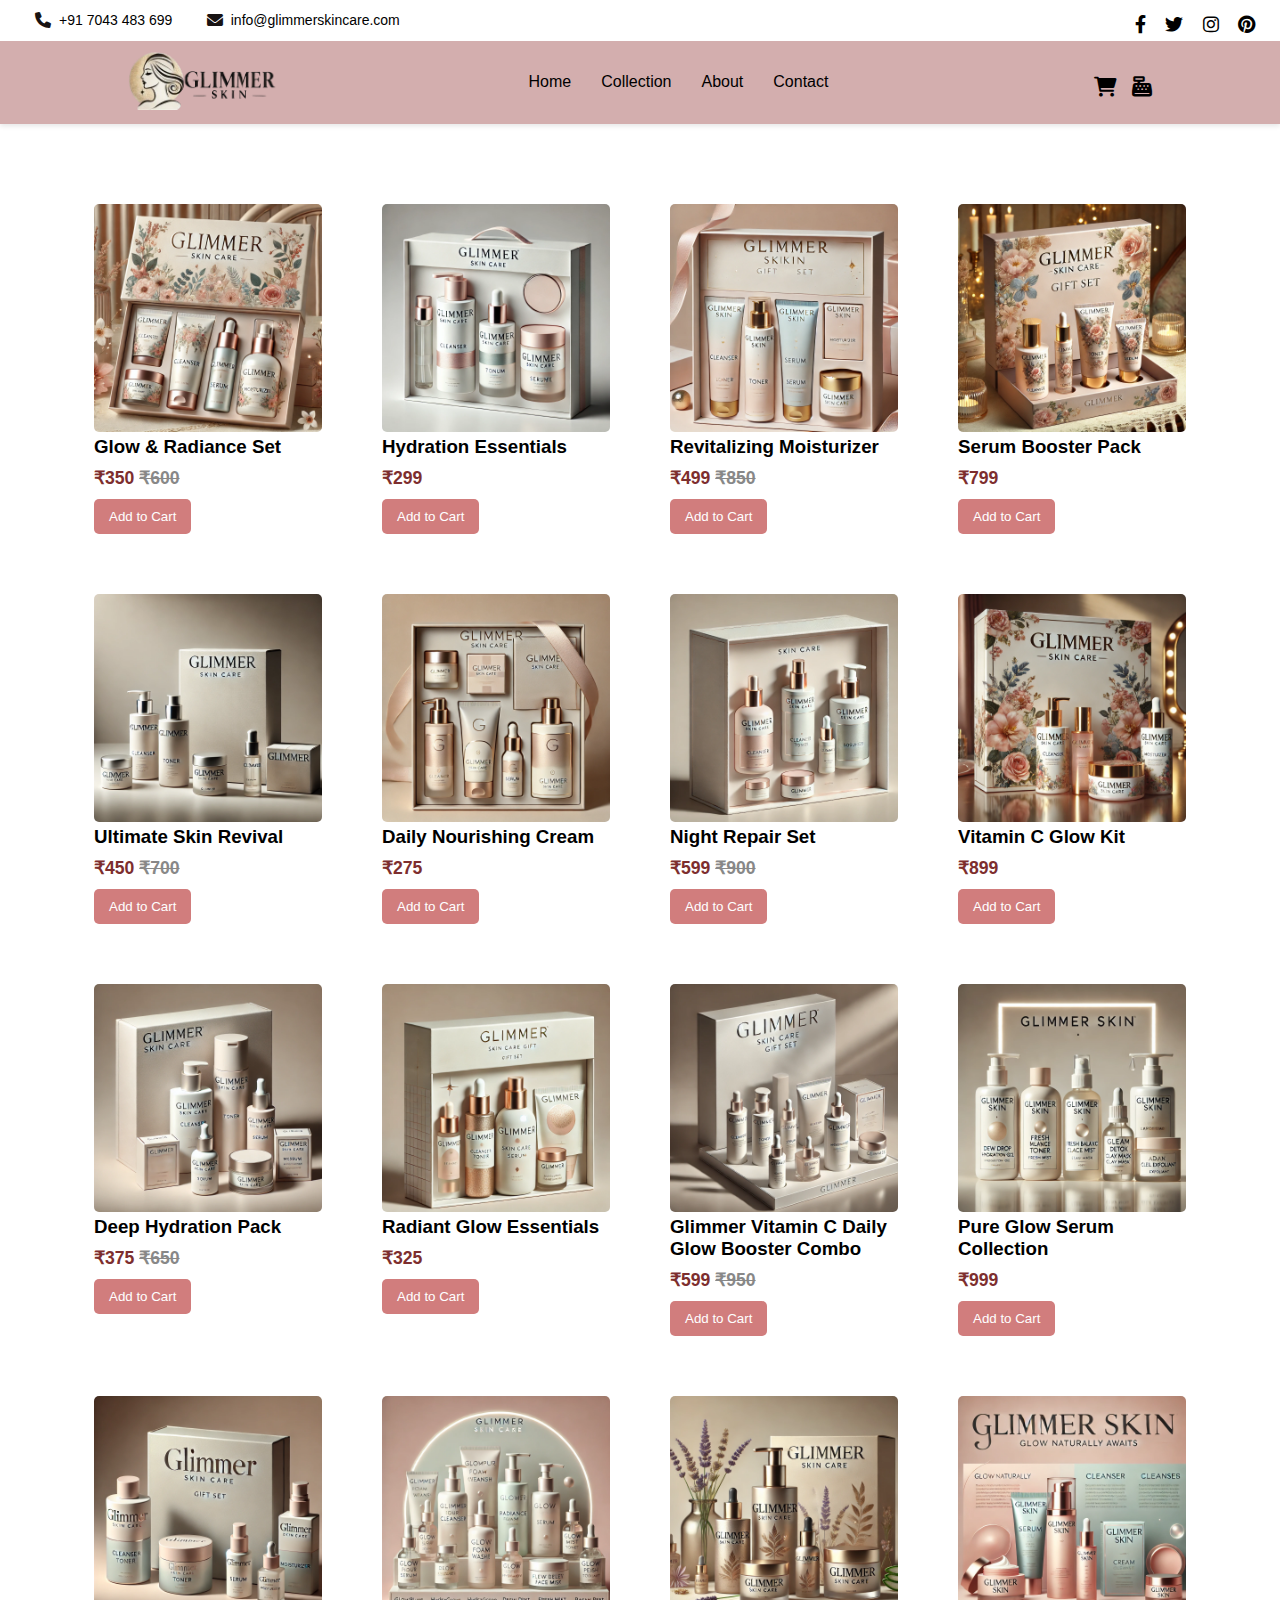
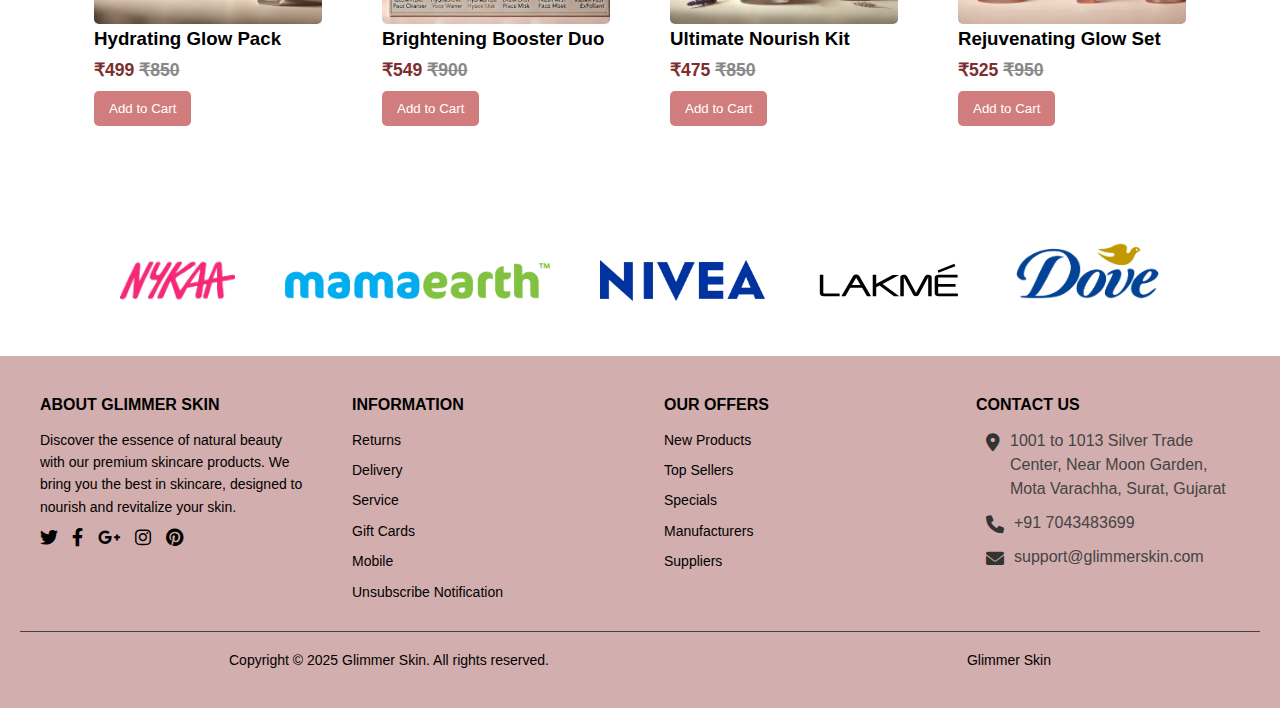
<file: Skincare Sets.html>
<!DOCTYPE html>
<html lang="en">
<head>
    <meta charset="UTF-8">
    <meta name="viewport" content="width=device-width, initial-scale=1.0">
    <title>Glimmer Skin Care</title>
    <link rel="stylesheet" href="Skincare Sets.css">
    <script src="script.js"></script>
    <script src="add to card.js"></script>
    <link rel="stylesheet" href="https://cdnjs.cloudflare.com/ajax/libs/font-awesome/6.0.0/css/all.min.css">
</head>
<body>   
  <header class="header">
    <div class="header-top">
      <div class="container2">
        <div class="top-bar">
          <div class="contact-info">
            <a href="tel:+917043483699"><i class="fa fa-phone"></i> +91 7043 483 699</a>
            <a href="mailto:info@glimmerskincare.com"><i class="fa fa-envelope"></i>  info@glimmerskincare.com</a>
          </div>
          <div class="social-icons">
            <a href="#"><i class="fab fa-facebook-f"></i></a>
            <a href="#"><i class="fab fa-twitter"></i></a>
            <a href="#"><i class="fab fa-instagram"></i></a>
            <a href="#"><i class="fab fa-pinterest"></i></a>
          </div>
        </div>
      </div>
    </div>
    <div class="header-bottom">
      <div class="container">
        <div class="nav-bar">
          <div class="logo">
            <a href="index.html">
              <img src="Assest/icon/logo.png" alt="Glimmer Skin Care">
            </a>
          </div>
          <div class="hamburger-menu" onclick="toggleMenu()">
            <i class="fa-solid fa-bars"></i>
          </div>
          <nav class="main-menu">
            <ul>
              <li><a href="index.html">Home</a></li>
              <li class="dropdown">
                <a href="index.html">Collection</a>
                <ul class="dropdown-menu">
                  <li><a href="Sellers.html">Best Sellers</a></li>
                  <li><a href="Skincare Sets.html">Skincare Sets</a></li>
                </ul>
              </li>
              <li><a href="about.html">About</a></li>
              <li><a href="Contact.html">Contact</a></li>
            </ul>
          </nav>
          <div class="header-actions">
            <a href="add to card.html" class="cart-icon"><i class="fa-solid fa-shopping-cart"></i></a>
            <a href="checkout.html" class="cart-icon"><i class="fa-solid fa-cash-register"></i></a>
            </div>
        </div>
      </div>
    </div>
  </header>


    <section class="product-section">
        <div class="product">
          <img src="Assest/image/set1.webp" alt="Product 1" />
          <h3>Glow & Radiance Set</h3>
          <p class="price">
            <span class="new">₹350</span> <span class="old">₹600</span>
          </p>
          <button class="btn">Add to Cart</button>
        </div>
        <div class="product">
          <img src="Assest/image/set4.webp" alt="Product 2" />
          <h3>Hydration Essentials</h3>
          <p class="price"><span class="new">₹299</span></p>
          <button class="btn">Add to Cart</button>
        </div>
        <div class="product">
          <img src="Assest/image/set3.webp" alt="Product 3" />
          <h3>Revitalizing Moisturizer</h3>
          <p class="price"><span class="new">₹499</span> <span class="old">₹850</span></p>
          <button class="btn">Add to Cart</button>
        </div>
        <div class="product">
          <img src="Assest/image/set2.webp" alt="Product 4" />
          <h3>Serum Booster Pack</h3>
          <p class="price">
            <span class="new">₹799</span> 
            </p>
          </p>
          <button class="btn">Add to Cart</button>
        </div>
        <div class="product">
            <img src="Assest/image/set5.webp" alt="Product 1" />
            <h3>Ultimate Skin Revival</h3>
            <p class="price">
              <span class="new">₹450</span> <span class="old">₹700</span>
            </p>
            <button class="btn">Add to Cart</button>
          </div>
          <div class="product">
            <img src="Assest/image/set6.webp" alt="Product 2" />
            <h3>Daily Nourishing Cream</h3>
            <p class="price"><span class="new">₹275</span></p>
            <button class="btn">Add to Cart</button>
          </div>
          <div class="product">
            <img src="Assest/image/set7.webp" alt="Product 3" />
            <h3>Night Repair Set</h3>
            <p class="price"><span class="new">₹599</span> <span class="old">₹900</span></p>
            <button class="btn">Add to Cart</button>
          </div>
          <div class="product">
            <img src="Assest/image/set9.webp" alt="Product 4" />
            <h3>Vitamin C Glow Kit</h3>
            <p class="price">
              <span class="new">₹899</span> 
              </p>
            </p>
            <button class="btn">Add to Cart</button>
          </div>
          <div class="product">
            <img src="Assest/image/set 8.webp" alt="Product 1" />
            <h3>Deep Hydration Pack</h3>
            <p class="price">
              <span class="new">₹375</span> <span class="old">₹650</span>
            </p>
            <button class="btn">Add to Cart</button>
          </div>
          <div class="product">
            <img src="Assest/image/set10.webp" alt="Product 2" />
            <h3>Radiant Glow Essentials</h3>
            <p class="price"><span class="new">₹325</span></p>
            <button class="btn">Add to Cart</button>
          </div>
          <div class="product">
            <img src="Assest/image/set11.webp" alt="Product 3" />
            <h3>Glimmer Vitamin C Daily Glow Booster Combo</h3>
            <p class="price"><span class="new">₹599</span> <span class="old">₹950</span></p>
            <button class="btn">Add to Cart</button>
          </div>
          <div class="product">
            <img src="Assest/image/set12.webp" alt="Product 4" />
            <h3>Pure Glow Serum Collection</h3>
            <p class="price">
              <span class="new">₹999</span> 
              </p>
            </p>
            <button class="btn">Add to Cart</button>
          </div>
          <div class="product">
            <img src="Assest/image/set13.webp" alt="Product 3" />
            <h3>Hydrating Glow Pack</h3>
            <p class="price"><span class="new">₹499</span> <span class="old">₹850</span></p>
            <button class="btn">Add to Cart</button>
          </div><div class="product">
            <img src="Assest/image/set14.webp" alt="Product 3" />
            <h3>Brightening Booster Duo</h3>
            <p class="price"><span class="new">₹549</span> <span class="old">₹900</span></p>
            <button class="btn">Add to Cart</button>
          </div>
          <div class="product">
            <img src="Assest/image/set15.webp" alt="Product 3" />
            <h3>Ultimate Nourish Kit</h3>
            <p class="price"><span class="new">₹475</span> <span class="old">₹850</span></p>
            <button class="btn">Add to Cart</button>
          </div>
          <div class="product">
            <img src="Assest/image/set 16.webp" alt="Product 3" />
            <h3>Rejuvenating Glow Set</h3>
            <p class="price"><span class="new">₹525</span> <span class="old">₹950</span></p>
            <button class="btn">Add to Cart</button>
          </div>
  </section>


    <div class="brand-container">
        <div class="brand1">
            <img src="Assest/image/sponsor1 .png" alt="GlowEssence"> 
        </div>
        <div class="brand2">
            <img src="Assest/image/sponsor2.png" alt="PureDew"> 
        </div>
        <div class="brand3">
            <img src="Assest/image/sponsor5.png" alt="LumiGlow"> 
        </div>
        <div class="brand4">
            <img src="Assest/image/sponsor4.svg" alt="RadiantTouch"> 
        </div>
        <div class="brand5">
            <img src="Assest/image/sponsor3.png" alt="NatureBliss"> 
        </div>
    </div> 

    <footer>
        <div class="footer-container">
            <div class="footer-column">
                <h3>ABOUT GLIMMER SKIN</h3>
                <p>Discover the essence of natural beauty with our premium skincare products. We bring you the best in skincare, designed to nourish and revitalize your skin.</p>
                <div class="social-icons1">
                    <a href="#"><i class="fab fa-twitter"></i></a>
                    <a href="#"><i class="fab fa-facebook-f"></i></a>
                    <a href="#"><i class="fab fa-google-plus-g"></i></a>
                    <a href="#"><i class="fab fa-instagram"></i></a>
                    <a href="#"><i class="fab fa-pinterest"></i></a>
                </div>
            </div>
            <div class="footer-column">
                <h3>INFORMATION</h3>
                <ul>
                    <li><a href="#">Returns</a></li>
                    <li><a href="#">Delivery</a></li>
                    <li><a href="#">Service</a></li>
                    <li><a href="#">Gift Cards</a></li>
                    <li><a href="#">Mobile</a></li>
                    <li><a href="#">Unsubscribe Notification</a></li>
                </ul>
            </div>
            <div class="footer-column">
                <h3>OUR OFFERS</h3>
                <ul>
                    <li><a href="#">New Products</a></li>
                    <li><a href="#">Top Sellers</a></li>
                    <li><a href="#">Specials</a></li>
                    <li><a href="#">Manufacturers</a></li>
                    <li><a href="#">Suppliers</a></li>
                </ul>
            </div>
            <div class="footer-column">
              <h3>CONTACT US</h3>
          
              <div class="contact-item">
                  <i class="fa fa-map-marker-alt"></i>
                  <div class="contact-text">
                      1001 to 1013 Silver Trade Center,
                      Near Moon Garden, Mota Varachha,
                      Surat, Gujarat
                  </div>
              </div>
          
              <div class="contact-item">
                  <i class="fa fa-phone"></i>
                  <div class="contact-text">+91 7043483699</div>
              </div>
          
              <div class="contact-item">
                  <i class="fa fa-envelope"></i>
                  <div class="contact-text">support@glimmerskin.com</div>
              </div>
          </div>
          
        </div>
        <div class="footer-bottom">
            <p>Copyright &copy; 2025 Glimmer Skin. All rights reserved.</p>
            <p class="brand-name">Glimmer <span>Skin</span></p>
        </div>
    </footer>


   </body>
   </html>
</file>
<file: style.css>
* {
    margin: 0;
    padding: 0;
    box-sizing: border-box;
}

html,body{
    width: 100%;
    overflow-x: hidden;
}

body {
    font-family: Arial, sans-serif;
}


.header {
    background-color: #d3aeae;
    box-shadow: 0px 2px 5px rgba(0, 0, 0, 0.1);
}

.header-top {
    background-color: #fff;
    padding: 5px 0;
}

.container2 {
    margin: 0px 25px;
}

.container {
    width: 80%;
    margin: 0 auto;
}

.top-bar {
    display: flex;
    justify-content: space-between;
    align-items: center;
}

.contact-info a {
    display: inline-flex;
    align-items: center;
    color: #000;
    text-decoration: none;
    font-size: 14px;
    margin-right: 20px;
}

.contact-info i {
    font-size: 16px;
    margin-right: 8px; 
}

.contact-info i {
    font-size: 16px;
}

.contact-info a:hover {
    color: #5b2525;
}

.social-icons a {
    color: #000;
    font-size: 18px;
    margin-left: 15px;
    text-decoration: none;
}

.social-icons a:hover {
    color: #4d4545;
}

.fa {
    color: #181313;
    font-size: 14px;
    margin-left: 10px;
}

.header-bottom {
    padding: 10px 0;
}

.nav-bar {
    display: flex;
    justify-content: space-between;
    align-items: center;
}

.logo img {
    width: 150px;
}

.main-menu {
    flex-grow: 1;
    text-align: center;
}

.main-menu ul {
    list-style: none;
    display: flex;
    justify-content: center;
    padding: 0;
    margin: 0;
}

.main-menu ul li {
    position: relative;
}

.main-menu a {
    color: #000;
    text-decoration: none;
    font-size: 16px;
    font-weight: 500;
    padding: 10px 15px;
    display: block;
    transition: color 0.3s ease;
}

.main-menu a:hover {
    color: #5b2525;
}

.dropdown-menu {
    position: absolute;
    top: 100%;
    left: 0;
    background-color: #fcced5;
    list-style: none;
    padding: 10px 0;
    min-width: 180px;
    box-shadow: 0px 4px 6px rgba(0, 0, 0, 0.1);
    opacity: 0;
    visibility: hidden;
    transition: opacity 0.3s ease, visibility 0.3s ease;
    border-radius: 5px;
    z-index: 1000;
    display: flex;
    flex-direction: column;
}

.dropdown:hover .dropdown-menu {
    opacity: 1;
    visibility: visible;
}

.hamburger-menu {
    font-size: 24px;
    color: #000;
    cursor: pointer;
    display: none;
}

.mobile-icons {
    display: none;
}

.header-actions {
    display: flex;
    align-items: center;
    margin-top: 10px;
}

.header-actions a {
    color: #000;
    font-size: 20px;
    margin-left: 15px;
    text-decoration: none;
}

.header-actions a:hover {
    color: #5b2525;
}


@media (max-width: 800px) {
    .header-top {
        display: none; 
    }

    .nav-bar {
        justify-content: space-between;
    }

    .hamburger-menu {
        display: block;
        position: absolute;
        right: 39px;
        top: 32px;
    }

    .main-menu {
        display: none; 
        position: absolute;
        top: 80px;
        left: 0;
        width: 100%;
        background: #e1c9c9;
        flex-direction: column;
        align-items: center;
        padding: 15px 0;
        box-shadow: 0px 2px 5px rgba(0, 0, 0, 0.1);
        z-index: 1000;
    }

    .main-menu ul {
        flex-direction: column;
        text-align: center;
    }

    .main-menu ul li {
        width: 100%;
        padding: 10px 0;
    }

    .main-menu a {
        display: block;
        padding: 12px;
        font-size: 18px;
        color: #000;
    }

    .main-menu a:hover {
        background: #d3aeae;
        color: white;
    }

    .main-menu.active {
        display: flex;
    }

    .mobile-icons {
        display: flex;
        justify-content: center;
        gap: 15px;
        padding-top: 10px;
        margin-right: 10px;
    }

    .mobile-icons a {
        font-size: 20px;
        color: #000;
    }

    .mobile-icons a:hover {
        color: #5b2525;
    }
}
@media (max-width: 700px) {
    .hamburger-menu {
        right: 30px;
    }
}
@media (max-width: 600px) {
    .hamburger-menu {
        right: 20px;
    }
}
@media (max-width: 500px) {
    .hamburger-menu {
        right: 10px;
    }
}
@media (max-width: 400px) {
    .hamburger-menu {
        right: 10px;
    }
}
@media (max-width: 320px) {
    .hamburger-menu {
        right: 10px;
    }
}



.hero-item {
    position: relative;
    background-image: url('Assest/image/background.jpg');
    background-size: cover;
    background-position: center;
    height: 660px; 
    display: flex;
    justify-content: flex-start; 
    align-items: center;
    text-align: left; 
    color: #fff;
    padding-left: 30px;
}

.container-1 {
    width: 90%;
    margin-bottom: -73px;
}

.hero-content-3 {
    max-width: 800px;
    padding: 20px;
    padding-bottom: 91px;
    color: #000;
    padding-left: 146px;
}

.hero-content-3 h2 {
    font-size: 24px;
    font-weight: 600;
    margin-bottom: 10px;
    letter-spacing: 1px;
}

.hero-content-3 h1 {
    font-size: 40px;
    font-weight: 700;
    margin-bottom: 15px;
    letter-spacing: 1.5px;
}

.hero-content-3 .info-text {
    font-size: 15px;
    font-weight: 400;
    color: #333;
    margin-bottom: 15px;
    max-width: 600px;
}

.hero-content-3 .btn-shop {
    font-size: 18px;
    background-color: #e47a7a91; 
    color: #000;
    padding: 12px 30px;
    border-radius: 10px;
    text-decoration: none;
    font-weight: 600;
    transition: background-color 0.3s ease;
    display: inline-block;
}

.hero-content-3 .btn-shop:hover {
    background-color: #c37b7b; 
    color: #fff;
}

.hero-content-3 .extra-line {
    font-size: 16px;
    font-weight: 500;
    color: #444;
    margin-top: 15px;
}

/* Responsive */
@media (max-width: 992px) {
    .hero-item {
        height: 500px;
        justify-content: center;
        padding-left: 0;
    }

    .hero-content-3 {
        padding: 30px;
        text-align: center;
    }

    .hero-content-3 h1 {
        font-size: 32px;
    }

    .hero-content-3 h2 {
        font-size: 20px;
    }

    .hero-content-3 h3 {
        font-size: 18px;
    }

    .hero-content-3 .info-text, .hero-content-3 .extra-line {
        text-align: center;
    }
}

@media (max-width: 768px) {
    .hero-item {
        height: 450px;
        padding: 0 15px;
    }

    .hero-content-3 {
        max-width: 100%;
        padding-bottom: 40px;
    }

    .hero-content-3 h1 {
        font-size: 28px;
    }

    .hero-content-3 h2 {
        font-size: 18px;
    }

    .hero-content-3 h3 {
        font-size: 16px;
    }

    .hero-content-3 .info-text {
        font-size: 16px;
    }

    .hero-content-3 .btn-shop {
        font-size: 16px;
        padding: 10px 25px;
    }
}

@media (max-width: 480px) {
    .hero-item {
        height: 380px;
        background-position: center center;
    }

    .hero-content-3 h1 {
        font-size: 24px;
    }

    .hero-content-3 h2 {
        font-size: 16px;
    }

    .hero-content-3 h3 {
        font-size: 14px;
    }

    .hero-content-3 .info-text {
        font-size: 14px;
    }

    .hero-content-3 .btn-shop {
        font-size: 14px;
        padding: 8px 20px;
    }

    .hero-content-3 .extra-line {
        font-size: 14px;
    }
}





.product-section {
    margin: 50px auto;
    text-align: center;
    max-width: 90%;
}

.section-title {
    font-size: 40px;
    color: #603737;
    margin-bottom: 20px;
}

.slider-wrapper {
    display: flex;
    align-items: center;
    justify-content: start;
    position: relative;
    overflow: hidden;
    margin-top: 85px;
}

.product-slider {
    width: 100%;
    display: flex;
    gap: 20px;
    padding: 10px;
    overflow-x: scroll;
    scroll-behavior: smooth;
    scrollbar-width: none;
}

.product {
    min-width: calc(100% / 5 - 20px); 
}

.product-slider::-webkit-scrollbar {
    display: none;
}

.product {
    padding: 15px;
    text-align: left;
    width: 230px;
}

.product:hover {
    transform: scale(1.05);
}

.product img {
    width: 100%;
    height: 250px;
    object-fit: cover;
    border-radius: 10px;
}

.product-list {
    display: flex;
    gap: 20px;
    padding: 95px 0px 0px 0px;
    align-items: center;
    justify-content: center; 
}

.discount { 
    background: #e91e63; 
} 

.price .new { 
    color: #7d2e2e; 
    font-weight: bold; 
}

.price .old { 
    text-decoration: line-through; 
    color: #888; 
    }

.btn {
    display: inline-block;
    padding: 10px 15px;
    background: #d17d7d;
    color: white;
    border: none;
    cursor: pointer;
    border-radius: 5px;
    margin-top: 10px;
}

.btn:hover {
    background: #bb6c6c;
    color: #000;
}

.slider-btn {
    position: absolute;
    top: 50%;
    transform: translateY(-50%);
    background: rgba(0, 0, 0, 0.5);
    color: white;
    border: none;
    padding: 10px 15px;
    cursor: pointer;
    border-radius: 5px;
    z-index: 10;
}

#prev { left: 10px; }
#next { right: 10px; }


@media (max-width: 1024px) {
    .section-title {
        font-size: 28px;
    }

    .product-slider {
        width: 90%;
    }

    .product {
        min-width: 230px;
    }
}


@media (max-width: 768px) {
    .section-title {
        font-size: 24px;
    }

    .slider-wrapper {
        width: 100%;
    }

    .product-slider {
        width: 100%;
        gap: 10px;
    }

    .product {
        min-width: 200px;
        padding: 10px;
    }

    .product img {
        height: 200px;
    }

    .btn {
        padding: 8px 12px;
        font-size: 14px;
    }

    .slider-btn {
        padding: 8px 12px;
        font-size: 14px;
    }
}


@media (max-width: 480px) {
    .section-title {
        font-size: 20px;
    }

    .product-slider {
        gap: 5px;
    }

    .product {
        min-width: 180px;
    }

    .product img {
        height: 180px;
    }

    .btn {
        padding: 7px 10px;
        font-size: 12px;
    }

    .slider-btn {
        padding: 6px 10px;
        font-size: 12px;
    }
}    

@media (max-width: 1024px) {
    .product {
        min-width: calc(100% / 4 - 20px); 
    }
}

@media (max-width: 768px) {
    .product {
        min-width: calc(100% / 3 - 20px); 
    }
}

@media (max-width: 480px) {
    .product {
        min-width: calc(100% / 2 - 20px); 
    }
}




.deal-product-section {
    display: flex;
    align-items: center;
    justify-content: center;
    text-align: center;
    margin-bottom: 55px;
    padding: 20px;
    background: #bea8a252;
}

.deal-container {
    display: flex;
    flex-wrap: wrap;
    justify-content: center;
    gap: 40px;
    align-items: center;
    max-width: 1200px;
    width: 100%;
}



.deal-image img {
    max-width: 500px;
    width: 100%;
    height: auto;
    border-radius: 10px;
}


.deal-content {
    max-width: 500px;
    text-align: left;
}

.deal-content h1 {
    font-size: 32px;
}

.deal-content h1 span {
    font-size: 32px;
    color: #c66d8a;
}

.deal-content h1 strong {
    color: #c66d6d;
}

.deal-content p {
    font-size: 16px;
    color: #555;
    padding: 10px 0;
}



.countdown {
    display: flex;
    gap: 15px;
    margin: 15px 0;
    font-family: Arial, sans-serif;
}

.countdown span {
    background: #f9f9f9;
    border: 2px solid #ae5757;
    padding: 12px 15px;
    border-radius: 10px;
    font-size: 18px;
    font-weight: bold;
    color: #333;
    min-width: 60px;
    text-align: center;
    box-shadow: 2px 2px 8px rgba(0, 0, 0, 0.1);
}

.countdown span::after {
    content: attr(data-label);
    display: block;
    font-size: 12px;
    color: #ae5757;
    margin-top: 5px;
}



.deal-content a {
    display: inline-block;
    background: #9d4c4c;
    color: white;
    padding: 10px 20px;
    text-decoration: none;
    border-radius: 5px;
    font-weight: bold;
    transition: background 0.3s ease;
}

.deal-content a:hover {
    background: #c47070;
}


@media (max-width: 992px) {
    .deal-container {
        flex-direction: column;
        text-align: center;
    }

    .deal-content {
        text-align: center;
    }

    .countdown {
        justify-content: center;
    }
}

@media (max-width: 768px) {
    .deal-content h1 {
        font-size: 28px;
    }

    .deal-content p {
        font-size: 14px;
    }

    .countdown span {
        font-size: 16px;
        padding: 10px 12px;
        min-width: 50px;
    }

    .deal-content a {
        font-size: 14px;
        padding: 8px 16px;
    }
}

@media (max-width: 480px) {
    .deal-content h1 {
        font-size: 24px;
    }

    .deal-content h1 span {
        font-size: 24px;
    }

    .countdown {
        flex-wrap: wrap;
        gap: 10px;
    }

    .countdown span {
        font-size: 14px;
        padding: 8px 10px;
        min-width: 45px;
    }

    .deal-content a {
        font-size: 12px;
        padding: 6px 12px;
    }
}





.product-card {
    padding-top: 50px;
    padding-bottom: 50px;
    text-align: center;
}

.title {
    font-size: 32px;
    font-weight: bold;
    color: #c46c6c;
    margin-bottom: 20px;
}

.product {
    position: relative;
    padding: 20px;
    text-align: left;
    width: 230px;
}

.product:hover {
    transform: scale(1.05);
}

.product img {
    width: 100%;
    height: auto;
    border-radius: 5px;
}

.product-name {
    font-size: 18px;
    font-weight: bold;
    margin: 10px 0;
}

.price {
    color: #c49a6c;
    font-size: 16px;
    font-weight: bold;
}

.discount {
    font-size: 14px;
    color: #000;
    text-decoration: line-through;
    margin-left: 5px;
}

.cart-btn {
    background: #d79c9c;
    color: white;
    padding: 8px 12px;
    border: none;
    border-radius: 5px;
    cursor: pointer;
    font-size: 1em;
    margin-top: 10px;
}

.cart-btn:hover {
    background: #b45a5a;
}

.cart-container {
    max-width: 500px;
    margin: 30px auto;
    padding: 20px;
    background: white;
    border-radius: 10px;
    box-shadow: 0px 4px 10px rgba(0, 0, 0, 0.1);
}

.cart-container h2 {
    font-size: 24px;
    color: #c46c6c;
}

#cart-list {
    list-style: none;
    padding: 0;
}

#cart-list li {
    padding: 8px;
    border-bottom: 1px solid #ddd;
}




.hero-bg { 
    background-image: url('Assest/image/background2.png'); 
    background-size: cover;
    background-position: center;
    height: 400px;
    display: flex;
    align-items: center;
    justify-content: center;
    text-align: center;
}


.hero-content {
    max-width: 90%;
    color: #333;
    text-align: center;

}
.hero-content h2 {
    font-style: italic;
    color: #c87777;
    font-size: 40px;
    font-weight: 700;
    margin-bottom: 15px;
}

.hero-content h1 {
    font-size: 26px;
    font-weight: 300;
    color: #777777;
    text-transform: uppercase;
    margin-bottom: 10px;
}

.hero-content h3 {
    font-size: 22px;
    font-weight: bold;
    color: #333333;
    text-transform: uppercase;
    margin-bottom: 15px;
}

.hero-content .cta-btn {
    color: #333333;
    font-size: 18px;
    font-weight: 600;
    display: inline-block;
    padding: 12px 24px;
    background-color: #e3abab;
    border-radius: 8px;
    text-align: center;
    text-decoration: none;
    transition: all 0.3s ease-in-out;
}

.hero-content .cta-btn:hover {
    background-color: #994646;
    color: white;
    
}


@media (max-width: 1024px) {
    .hero-content h2 {
        font-size: 36px;
    }

    .hero-content h1 {
        font-size: 24px;
    }

    .hero-content h3 {
        font-size: 20px;
    }

    .hero-content .cta-btn {
        font-size: 16px;
        padding: 10px 20px;
    }
}

@media (max-width: 768px) {
    .hero-bg {
        height: 350px;
    }

    .hero-content h2 {
        font-size: 32px;
    }

    .hero-content h1 {
        font-size: 22px;
    }

    .hero-content h3 {
        font-size: 18px;
    }

    .hero-content .cta-btn {
        font-size: 14px;
        padding: 8px 18px;
    }
}

@media (max-width: 480px) {
    .hero-bg {
        height: 300px;
    }

    .hero-content h2 {
        font-size: 28px;
    }

    .hero-content h1 {
        font-size: 20px;
    }

    .hero-content h3 {
        font-size: 16px;
    }

    .hero-content .cta-btn {
        font-size: 14px;
        padding: 8px 15px;
    }
}


.about-section {
    width: 80%;
    margin: auto;
    padding: 45px 10px
}

.about-section h2 {
    font-size: 28px;
    font-weight: bold;
    margin-bottom: 10px;
    text-align: center;
}

.about-section p {
    font-size: 16px;
    color: #666;
    margin-bottom: 20px;
    text-align: center;
}

/* Slider wrapper */
.slider-wrapper {
    position: relative;
    overflow: hidden;
    width: 100%;
}

/* Slider track */
.treatment-slider {
    display: flex;
    gap: 15px;
    transition: transform 0.5s ease-in-out;
    will-change: transform;
}

/* Individual treatment card */
.treatment-card {
    min-width: 30%;
    background: white;
    padding: 20px;
    text-align: center;
    box-shadow: 0 4px 6px rgba(0, 0, 0, 0.1);
    border-radius: 10px;
}

/* Hover effect (optional) */
.treatment-card:hover {
    box-shadow: 0 6px 12px rgba(0, 0, 0, 0.15);
}

/* Image inside card */
.treatment-card img {
    width: 100px;
    height: 100px;
    border-radius: 50%;
    object-fit: cover;
    margin-bottom: 10px;
}

/* Title */
.treatment-card h3 {
    font-size: 18px;
    color: #333;
    margin: 10px 0;
}

/* Description */
.treatment-card p {
    font-size: 14px;
    color: #666;
}

/* Slider arrows */
.slider-btn {
    position: absolute;
    top: 50%;
    transform: translateY(-50%);
    background: #333;
    color: white;
    border: none;
    padding: 10px;
    cursor: pointer;
    font-size: 20px;
    z-index: 15;
}

#prev-treatment {
    left: 10px;
}

#next-treatment {
    right: 10px;
}

@media (max-width: 768px) {
    .treatment-card {
        min-width: 45%;
    }
}

@media (max-width: 480px) {

    .about-section h2 {
        font-size: 22px;
    }

    .about-section p {
        font-size: 14px;
    }
}




body {
    font-family: Arial, sans-serif;
    margin: 0;
    padding: 0;
}

.info-section {
    display: grid;
    grid-template-columns: repeat(auto-fit, minmax(200px, 1fr));
    gap: 20px;
    padding: 20px;
    background-color: #f1e7e473;
}

.info-box {
    text-align: center;
    padding: 10px;
}

.info-box img {
    width: 40px;
    height: 40px;
    margin-bottom: 10px;
}

.info-box h3 {
    margin: 5px 0;
    font-size: 1rem;
    color: #000;
}

.info-box p {
    margin: 0;
    font-size: 0.9rem;
    color: #555;
}



.product-section {
    text-align: center;
    background-color: #fff;
    padding: 20px;
}

.section-title {
    font-size: 2em;
    margin-bottom: -55px;
    color: #c46c6c;
    text-align: left;
    margin-left: 26px;
}

.product-grid {
    display: grid;
    grid-template-columns: repeat(auto-fit, minmax(250px, 1fr));
    gap: 20px;
    max-width: 1200px;
    margin: auto;
}

.product-card {
    position: relative;
    background: #fff;
    padding: 15px;
    border-radius: 10px;
    box-shadow: 0 5px 15px rgba(0, 0, 0, 0.1);
    transition: transform 0.3s;
}

.product-card:hover {
    transform: translateY(-5px);
}


.product-img img {
    width: 100%;
    border-radius: 8px;
}

.product-info {
    margin-top: 10px;
}

.product-info h3 {
    font-size: 1.2em;
    color: #444;
}

.price {
    font-size: 1.1em;
    font-weight: bold;
    color: #c46c6c;
    padding-top: 10px;
}

.cart-btn {
    background: #d79c9c;
    color: white;
    padding: 8px 12px;
    border: none;
    border-radius: 5px;
    cursor: pointer;
    font-size: 1em;
}

.cart-btn:hover {
    background: #b45a5a;
}




.discount-section {
    position: relative;
    text-align: center;
    color: white;
    padding: 50px 20px;
    background: url(Assest/image/background3.jpeg) no-repeat center center/cover;
    padding-bottom: 125px;
}

.discount-overlay {
    position: absolute;
    top: 0;
    left: 0;
    width: 100%;
    height: 100%;
    background: rgba(0, 0, 0, 0.5);
}

.discount-content {
    position: relative;
    max-width: 600px;
    margin: auto;
    z-index: 2;
    padding: 20px;
}

.discount-content h2 {
    font-size: 2rem;
    font-weight: bold;
    color: #fff;
}

.discount-content span {
    color: #df8484;
}

.discount-content p {
    font-size: 1rem;
    margin-bottom: 20px;
    padding: 0 15px;
}

.email-form {
    display: flex;
    justify-content: center;
    align-items: center;
    gap: 10px;
    flex-wrap: wrap;
}

.email-form input {
    padding: 12px;
    width: 60%;
    border: 2px solid #fff;
    background: transparent;
    color: #fff;
    outline: none;
    border-radius: 5px;
}

.email-form input::placeholder {
    color: #fff;
}

.email-form button {
    padding: 12px 20px;
    background: #df8484;
    border: none;
    color: #fff;
    font-weight: bold;
    cursor: pointer;
    border-radius: 5px;
    transition: background 0.3s;
}

.email-form button:hover {
    background: #b55a5a;
}

@media (max-width: 768px) {
    .discount-content h2 {
        font-size: 1.5rem;
    }

    .email-form {
        flex-direction: column;
        width: 100%;
    }

    .email-form input {
        width: 90%;
        text-align: center;
    }

    .email-form button {
        width: 95%;
    }
}

@media (max-width: 480px) {
    .discount-section {
        padding: 30px 10px;
    }

    .discount-content h2 {
        font-size: 1.3rem;
    }

    .discount-content p {
        font-size: 0.9rem;
    }

    .email-form input {
        width: 100%;
    }

    .email-form button {
        width: 100%;
    }
}





.brand-container {
    display: flex;
    justify-content: center;
    gap: 50px;
    flex-wrap: wrap;
}

.brand {
    display: flex;
    align-items: center;
    gap: 10px;
    font-size: 20px;
    font-weight: bold;
    color: #333;
}

.brand1 {
    display: flex;
    align-items: center;
    gap: 10px;
    font-size: 20px;
    font-weight: bold;
    color: #333;
}

.brand2 {
    display: flex;
    align-items: center;
    gap: 10px;
    font-size: 20px;
    font-weight: bold;
    color: #333;
}

.brand3 {
    display: flex;
    align-items: center;
    gap: 10px;
    font-size: 20px;
    font-weight: bold;
    color: #333;
}

.brand4 {
    display: flex;
    align-items: center;
    gap: 10px;
    font-size: 20px;
    font-weight: bold;
    color: #333;
}

.brand5 {
    display: flex;
    align-items: center;
    gap: 10px;
    font-size: 20px;
    font-weight: bold;
    color: #333;
}

.brand img {
    width: 243px;
    height: 97px;
    object-fit: contain;
}

.brand1 img {
    width: 115px;
    height: 135px;
    object-fit: contain;
}

.brand2 img {
    width: 265px;
    height: 97px;
    object-fit: contain;
}

.brand3 img {
    width: 165px;
    height: 97px;
    object-fit: contain;
}

.brand4 img {
    width: 150px;
    height: 150px;
    object-fit: contain;
}

.brand5 img {
    width: 145px;
    height: 80px;
    margin-bottom: 20px;
    object-fit: contain;
}


@media (max-width: 768px) {
    .brand-container {
        gap: 30px;
    }

    .brand img {
        width: 180px; 
        height: auto;  
    }

    .brand1 img {
        width: 100px;
        height: 120px;
    }

    .brand2 img {
        width: 220px;
        height: 80px;
    }

    .brand3 img {
        width: 140px;
        height: 80px;
    }

    .brand4 img {
        width: 120px;
        height: 120px;
    }

    .brand5 img {
        width: 130px;
        height: 70px;
    }
}

@media (max-width: 480px) {
    .brand-container {
        gap: 20px;
        justify-content: center;
    }

    .brand img {
        width: 150px;  
        height: auto;
    }

    .brand1 img {
        width: 90px;
        height: 100px;
    }

    .brand2 img {
        width: 180px;
        height: 70px;
    }

    .brand3 img {
        width: 120px;
        height: 70px;
    }

    .brand4 img {
        width: 100px;
        height: 100px;
    }

    .brand5 img {
        width: 120px;
        height: 60px;
    }
}




.image-section {
    display: flex;
    justify-content: center;
    gap: 15px;
    padding: 20px;
    flex-wrap: wrap;
}


.image-container {
    position: relative;
    width: 30%;
    overflow: hidden;
}


.image-container img {
    width: 100%;
    height: 250px;
    object-fit: cover;
    transition: transform 0.4s ease-in-out;
}

.image-container:hover img {
    transform: scale(1.05);
}


.overlay {
    position: absolute;
    top: 0;
    left: 0;
    width: 100%;
    height: 100%;
    background: rgba(0, 0, 0, 0.4);
    opacity: 0;
    transition: opacity 0.4s ease-in-out;
}


.text-content {
    position: absolute;
    top: 50%;
    left: 50%;
    transform: translate(-50%, -50%);
    text-align: center;
    color: white;
    opacity: 0;
    transition: opacity 0.4s ease-in-out;
    font-size: 14px;
}

.image-container:hover .overlay {
    opacity: 1;
}

.image-container:hover .text-content {
    opacity: 1;
}

.shop-btn {
    background: #c48484;
    border: none;
    padding: 8px 16px;
    font-size: 14px;
    color: white;
    font-weight: bold;
    cursor: pointer;
    transition: box-shadow 0.3s ease-in-out;
}

.shop-btn:hover {
    box-shadow: 0 0 10px rgba(115, 61, 61, 0.8);
    color: #fff;
}

.beauty-text {
    font-size: 20px;
    font-family: "Cursive", sans-serif;
}


@media (max-width: 1024px) {
    .image-container {
        width: 45%;
    }
}


@media (max-width: 768px) {
    .image-section {
        flex-direction: column;
        align-items: center;
    }

    .image-container {
        width: 90%;
    }

    .text-content {
        font-size: 12px;
    }
}


@media (max-width: 480px) {
    .image-container {
        width: 100%;
    }

    .text-content {
        font-size: 10px;
    }
}




footer {
    background-color:#d3aeae;
    color: #000;
    padding: 40px 20px;
    font-family: Arial, sans-serif;
}

.footer-container {
    display: flex;
    justify-content: space-between;
    flex-wrap: wrap;
    max-width: 1200px;
    margin: 0 auto;
}

.footer-column {
    width: 22%;
}

.footer-column h3 {
    font-size: 16px;
    margin-bottom: 15px;
    text-transform: uppercase;
}

.footer-column p,
.footer-column ul {
    font-size: 14px;
    line-height: 1.6;
    padding-bottom: 10px;
}

.footer-column ul {
    list-style: none;
    padding: 0;
}

.footer-column ul li {
    margin-bottom: 8px;
}

.footer-column ul li a {
    color: #000;
    text-decoration: none;
    transition: color 0.3s ease;
}

.footer-column ul li a:hover {
    color: #db5095;
}

.social-icons {
    margin-top: 10px;
}

.social-icons1 a {
    color: #000;
    margin-right: 10px;
    font-size: 14px;
    text-decoration: none;
    transition: color 0.3s ease;
    margin-top: 10px;
}

.social-icons1 a:hover {
    color: #db5095;
}

.footer-bottom {
    text-align: center;
    padding-top: 20px;
    border-top: 1px solid #444;
    margin-top: 20px;
    display: flex;
    justify-content: space-around;
}

.footer-bottom p {
    font-size: 14px;
    color: #000;
}
.contact-item {
    display: flex;
    align-items: flex-start;
    margin-bottom: 10px;
}

.contact-item i {
    font-size: 18px;
    margin-right: 10px;
    margin-top: 4px;
    color: #333;
}

.contact-text {
    line-height: 1.5;
    color: #444;
}
@media (max-width: 768px) {
    .footer-container {
        flex-direction: column;
        text-align: center;
        align-items: center;
    }

    .footer-column {
        width: 90%;
        margin-bottom: 20px;
    }

    .footer-column h3 {
        font-size: 18px;
    }

    .footer-column p,
    .footer-column ul {
        font-size: 15px;
    }

    .social-icons1 {
        margin-top: 15px;
    }

    .footer-bottom {
        flex-direction: column;
        text-align: center;
        gap: 10px;
    }

    .footer-bottom p {
        font-size: 14px;
    }
}


@media (max-width: 1024px) {
    .product-list {
        gap: 15px;
    }

    .product {
        min-width: 220px;
        max-width: 280px;
    }
}

@media (max-width: 768px) {
    .section-title {
        font-size: 1.8em;
    }

    .product-list {
        flex-direction: column;
        align-items: center;
    }

    .product {
        width: 90%;
        max-width: 320px;
    }
}

@media (max-width: 480px) {
    .section-title {
        font-size: 1.5em;
    }

    .product {
        width: 100%;
        max-width: 280px;
    }

    .btn {
        font-size: 12px;
        padding: 8px 12px;
    }

    .price {
        font-size: 14px;
    }
}
</file>
<file: add to card.css>
* {
    margin: 0;
    padding: 0;
    box-sizing: border-box;
}

html,body{
    width: 100%;
    overflow-x: hidden;
}

body {
    font-family: Arial, sans-serif;
}
  


.header {
    background-color: #d3aeae;
    box-shadow: 0px 2px 5px rgba(0, 0, 0, 0.1);
}

.header-top {
    background-color: #fff;
    padding: 5px 0;
}

.container2 {
    margin: 0px 25px;
}

.container {
    width: 80%;
    margin: 0 auto;
}

.top-bar {
    display: flex;
    justify-content: space-between;
    align-items: center;
}

.contact-info a {
    display: inline-flex;
    align-items: center;
    color: #000;
    text-decoration: none;
    font-size: 14px;
    margin-right: 20px;
}

.contact-info i {
    font-size: 16px;
    margin-right: 8px; 
}

.contact-info i {
    font-size: 16px;
}

.contact-info a:hover {
    color: #5b2525;
}

.social-icons a {
    color: #000;
    font-size: 18px;
    margin-left: 15px;
    text-decoration: none;
}

.social-icons a:hover {
    color: #4d4545;
}

.fa {
    color: #181313;
    font-size: 14px;
    margin-left: 10px;
}


.header-bottom {
    padding: 10px 0;
}

.nav-bar {
    display: flex;
    justify-content: space-between;
    align-items: center;
}

.logo img {
    width: 150px;
}

.main-menu {
    flex-grow: 1;
    text-align: center;
}

.main-menu ul {
    list-style: none;
    display: flex;
    justify-content: center;
    padding: 0;
    margin: 0;
}

.main-menu ul li {
    position: relative;
}

.main-menu a {
    color: #000;
    text-decoration: none;
    font-size: 16px;
    font-weight: 500;
    padding: 10px 15px;
    display: block;
    transition: color 0.3s ease;
}

.main-menu a:hover {
    color: #5b2525;
}

.dropdown-menu {
    position: absolute;
    top: 100%;
    left: 0;
    background-color: #fcced5;
    list-style: none;
    padding: 10px 0;
    min-width: 180px;
    box-shadow: 0px 4px 6px rgba(0, 0, 0, 0.1);
    opacity: 0;
    visibility: hidden;
    transition: opacity 0.3s ease, visibility 0.3s ease;
    border-radius: 5px;
    z-index: 1000;
    display: flex;
    flex-direction: column;
}

.dropdown:hover .dropdown-menu {
    opacity: 1;
    visibility: visible;
}

.hamburger-menu {
    font-size: 24px;
    color: #000;
    cursor: pointer;
    display: none;
}

.mobile-icons {
    display: none;
}

.header-actions {
    display: flex;
    align-items: center;
    margin-top: 10px;
}

.header-actions a {
    color: #000;
    font-size: 20px;
    margin-left: 15px;
    text-decoration: none;
}

.header-actions a:hover {
    color: #5b2525;
}




@media (max-width: 800px) {
    .header-top {
        display: none; 
    }

    .nav-bar {
        justify-content: space-between;
    }

    .hamburger-menu {
        display: block;
        position: absolute;
        right: 39px;
        top: 32px;
    }

    .main-menu {
        display: none; 
        position: absolute;
        top: 80px;
        left: 0;
        width: 100%;
        background: #e1c9c9;
        flex-direction: column;
        align-items: center;
        padding: 15px 0;
        box-shadow: 0px 2px 5px rgba(0, 0, 0, 0.1);
        z-index: 1000;
    }

    .main-menu ul {
        flex-direction: column;
        text-align: center;
    }

    .main-menu ul li {
        width: 100%;
        padding: 10px 0;
    }

    .main-menu a {
        display: block;
        padding: 12px;
        font-size: 18px;
        color: #000;
    }

    .main-menu a:hover {
        background: #d3aeae;
        color: white;
    }

    .main-menu.active {
        display: flex;
    }

    .mobile-icons {
        display: flex;
        justify-content: center;
        gap: 15px;
        padding-top: 10px;
        margin-right: 10px;
    }

    .mobile-icons a {
        font-size: 20px;
        color: #000;
    }

    .mobile-icons a:hover {
        color: #5b2525;
    }
}
@media (max-width: 700px) {
    .hamburger-menu {
        right: 30px;
    }
}
@media (max-width: 600px) {
    .hamburger-menu {
        right: 20px;
    }
}
@media (max-width: 500px) {
    .hamburger-menu {
        right: 10px;
    }
}
@media (max-width: 400px) {
    .hamburger-menu {
        right: 10px;
    }
}
@media (max-width: 320px) {
    .hamburger-menu {
        right: 10px;
    }
}




.total-section {
    display: flex;
    justify-content: space-between;
    align-items: center;
    padding: 10px;
    border-top: 2px solid #ddd;
    margin-top: 10px;
}

.checkout-button {
    background-color: #ff4d4d;
    color: white;
    padding: 10px 15px;
    border: none;
    cursor: pointer;
    font-size: 16px;
    border-radius: 5px;
    text-decoration: none;
}

.checkout-button:hover {
    background-color: #cc0000;
}


h1 {
    font-size: 40px;
    color: #603737;
    margin-bottom: 20px;
}


#cart-items {
    display: flex;
    flex-wrap: wrap;
    justify-content: center;
    gap: 20px;
    padding: 20px;
}

.cart-item {
    background: white;
    padding: 15px;
    border-radius: 10px;
    box-shadow: 0 4px 6px rgba(0, 0, 0, 0.1);
    min-width: 250px;
    max-width: 300px;
    text-align: center;
    transition: transform 0.3s ease-in-out;
}

.cart-item:hover {
    transform: scale(1.05);
}

.cart-item img {
    width: 100%;
    height: 200px;
    object-fit: cover;
    border-radius: 10px;
}

.cart-title {
    font-size: 18px;
    font-weight: bold;
    color: #603737;
    margin-top: 10px;
}

.cart-price {
    font-size: 16px;
    font-weight: bold;
    color: #7d2e2e;
    margin-top: 5px;
}

.remove-btn {
    display: inline-block;
    padding: 10px 15px;
    background: #d17d7d;
    color: white;
    border: none;
    cursor: pointer;
    border-radius: 5px;
    margin-top: 10px;
    transition: background 0.3s ease;
}

.remove-btn:hover {
    background: #bb6c6c;
    color: #000;
}

h2 {
    font-size: 24px;
    margin-top: 20px;
    color: #603737;
}

#total-price {
    font-weight: bold;
    color: #d9534f;
    font-size: 24px;
} 


@media (max-width: 768px) {
    h1 {
        font-size: 32px; 
    }

    .total-section {
        flex-direction: column;
        text-align: center;
        padding: 10px 5px;
    }

    .checkout-button {
        font-size: 14px;
        padding: 8px 12px;
        text-decoration: none;
    }

    #cart-items {
        grid-template-columns: repeat(auto-fill, minmax(250px, 1fr));
        gap: 10px;
        padding: 10px;
    }

    .cart-item {
        width: 100%;
        max-width: 250px;
        margin: 5px;
    }

    .cart-title, .cart-price {
        font-size: 16px; 
    }

    #total-price {
        font-size: 18px;
    }
}

@media (max-width: 480px) {
    h1 {
        font-size: 26px;
    }

    .total-section {
        padding: 10px 5px;
    }

    .checkout-button {
        font-size: 12px;
        padding: 6px 10px;
    }

    .cart-item {
        width: 100%;
        margin: 10px 0;
    }

    .cart-title {
        font-size: 14px;
    }

    .cart-price {
        font-size: 14px;
    }

    #total-price {
        font-size: 20px;
    }
}







footer {
    background-color:#d3aeae;
    color: #000;
    padding: 40px 20px;
    font-family: Arial, sans-serif;
}

.footer-container {
    display: flex;
    justify-content: space-between;
    flex-wrap: wrap;
    max-width: 1200px;
    margin: 0 auto;
}

.footer-column {
    width: 22%;
}

.footer-column h3 {
    font-size: 16px;
    margin-bottom: 15px;
    text-transform: uppercase;
}

.footer-column p,
.footer-column ul {
    font-size: 14px;
    line-height: 1.6;
    padding-bottom: 10px;
}

.footer-column ul {
    list-style: none;
    padding: 0;
}

.footer-column ul li {
    margin-bottom: 8px;
}

.footer-column ul li a {
    color: #000;
    text-decoration: none;
    transition: color 0.3s ease;
}

.footer-column ul li a:hover {
    color: #db5095;
}

.social-icons {
    margin-top: 10px;
}

.social-icons1 a {
    color: #000;
    margin-right: 10px;
    font-size: 18px;
    text-decoration: none;
    transition: color 0.3s ease;
    margin-top: 10px;
}

.social-icons1 a:hover {
    color: #db5095;
}

.footer-bottom {
    text-align: center;
    padding-top: 20px;
    border-top: 1px solid #444;
    margin-top: 20px;
    display: flex;
    justify-content: space-around;
}

.footer-bottom p {
    font-size: 14px;
    color: #000;
}
.contact-item {
    display: flex;
    align-items: flex-start;
    margin-bottom: 10px;
}

.contact-item i {
    font-size: 18px;
    margin-right: 10px;
    margin-top: 4px;
    color: #333;
}

.contact-text {
    line-height: 1.5;
    color: #444;
}
@media (max-width: 768px) {
    .footer-container {
        flex-direction: column;
        text-align: center;
        align-items: center;
    }

    .footer-column {
        width: 90%;
        margin-bottom: 20px;
    }

    .footer-column h3 {
        font-size: 18px;
    }

    .footer-column p,
    .footer-column ul {
        font-size: 15px;
    }

    .social-icons1 {
        margin-top: 15px;
    }

    .footer-bottom {
        flex-direction: column;
        text-align: center;
        gap: 10px;
    }

    .footer-bottom p {
        font-size: 14px;
    }
}


@media (max-width: 1024px) {
    .product-list {
        gap: 15px;
    }

    .product {
        min-width: 220px;
        max-width: 280px;
    }
}

@media (max-width: 768px) {
    .section-title {
        font-size: 1.8em;
    }

    .product-list {
        flex-direction: column;
        align-items: center;
    }

    .product {
        width: 90%;
        max-width: 320px;
    }
}

@media (max-width: 480px) {
    .section-title {
        font-size: 1.5em;
    }

    .product {
        width: 100%;
        max-width: 280px;
    }

    .btn {
        font-size: 12px;
        padding: 8px 12px;
    }

    .price {
        font-size: 14px;
    }
}
</file>
<file: checkout.css>
* {
    margin: 0;
    padding: 0;
    box-sizing: border-box;
}

html,body{
    width: 100%;
    overflow-x: hidden;
}

body {
    font-family: Arial, sans-serif;
}



.header {
    background-color: #d3aeae;
    box-shadow: 0px 2px 5px rgba(0, 0, 0, 0.1);
}

.header-top {
    background-color: #fff;
    padding: 5px 0;
}

.container2 {
    margin: 0px 25px;
}

.container {
    width: 80%;
    margin: 0 auto;
}

.top-bar {
    display: flex;
    justify-content: space-between;
    align-items: center;
}

.contact-info a {
    display: inline-flex;
    align-items: center;
    color: #000;
    text-decoration: none;
    font-size: 14px;
    margin-right: 20px;
}

.contact-info i {
    font-size: 16px;
    margin-right: 8px; 
}

.contact-info i {
    font-size: 16px;
}

.contact-info a:hover {
    color: #5b2525;
}

.social-icons a {
    color: #000;
    font-size: 18px;
    margin-left: 15px;
    text-decoration: none;
}

.social-icons a:hover {
    color: #4d4545;
}

.fa {
    color: #181313;
    font-size: 14px;
    margin-left: 10px;
}


.header-bottom {
    padding: 10px 0;
}

.nav-bar {
    display: flex;
    justify-content: space-between;
    align-items: center;
}

.logo img {
    width: 150px;
}

.main-menu {
    flex-grow: 1;
    text-align: center;
}

.main-menu ul {
    list-style: none;
    display: flex;
    justify-content: center;
    padding: 0;
    margin: 0;
}

.main-menu ul li {
    position: relative;
}

.main-menu a {
    color: #000;
    text-decoration: none;
    font-size: 16px;
    font-weight: 500;
    padding: 10px 15px;
    display: block;
    transition: color 0.3s ease;
}

.main-menu a:hover {
    color: #5b2525;
}

.dropdown-menu {
    position: absolute;
    top: 100%;
    left: 0;
    background-color: #fcced5;
    list-style: none;
    padding: 10px 0;
    min-width: 180px;
    box-shadow: 0px 4px 6px rgba(0, 0, 0, 0.1);
    opacity: 0;
    visibility: hidden;
    transition: opacity 0.3s ease, visibility 0.3s ease;
    border-radius: 5px;
    z-index: 1000;
    display: flex;
    flex-direction: column;
}

.dropdown:hover .dropdown-menu {
    opacity: 1;
    visibility: visible;
}

.hamburger-menu {
    font-size: 24px;
    color: #000;
    cursor: pointer;
    display: none;
}

.mobile-icons {
    display: none;
}

.header-actions {
    display: flex;
    align-items: center;
    margin-top: 10px;
}

.header-actions a {
    color: #000;
    font-size: 20px;
    margin-left: 15px;
    text-decoration: none;
}

.header-actions a:hover {
    color: #5b2525;
}


@media (max-width: 800px) {
    .header-top {
        display: none; 
    }

    .nav-bar {
        justify-content: space-between;
    }

    .hamburger-menu {
        display: block;
        position: absolute;
        right: 39px;
        top: 32px;
    }

    .main-menu {
        display: none; 
        position: absolute;
        top: 80px;
        left: 0;
        width: 100%;
        background: #e1c9c9;
        flex-direction: column;
        align-items: center;
        padding: 15px 0;
        box-shadow: 0px 2px 5px rgba(0, 0, 0, 0.1);
        z-index: 1000;
    }

    .main-menu ul {
        flex-direction: column;
        text-align: center;
    }

    .main-menu ul li {
        width: 100%;
        padding: 10px 0;
    }

    .main-menu a {
        display: block;
        padding: 12px;
        font-size: 18px;
        color: #000;
    }

    .main-menu a:hover {
        background: #d3aeae;
        color: white;
    }

    .main-menu.active {
        display: flex;
    }

    .mobile-icons {
        display: flex;
        justify-content: center;
        gap: 15px;
        padding-top: 10px;
        margin-right: 10px;
    }

    .mobile-icons a {
        font-size: 20px;
        color: #000;
    }

    .mobile-icons a:hover {
        color: #5b2525;
    }
}
@media (max-width: 700px) {
    .hamburger-menu {
        right: 30px;
    }
}
@media (max-width: 600px) {
    .hamburger-menu {
        right: 20px;
    }
}
@media (max-width: 500px) {
    .hamburger-menu {
        right: 10px;
    }
}
@media (max-width: 400px) {
    .hamburger-menu {
        right: 10px;
    }
}
@media (max-width: 320px) {
    .hamburger-menu {
        right: 10px;
    }
}


    .checkout-container {
        display: flex;
        max-width: 1200px;
        margin: 50px auto;
        padding: 20px;
        gap: 20px;
    }

    .left-section{
        background: white;
        padding: 20px;
        border-radius: 10px;
        box-shadow: 0px 0px 10px rgba(0, 0, 0, 0.1);
    }

    .left-section {
        flex: 2;
    }

    h2, h3 {
        margin-bottom: 15px;
    }

    .form-group {
        display: flex;
        gap: 10px;
        margin-bottom: 10px;
    }

    input, select {
        width: 100%;
        padding: 10px;
        margin: 5px 0;
        border: 1px solid #ccc;
        border-radius: 5px;
        font-size: 14px;
        box-sizing: border-box; 
    }

    .scrollable-section {
        max-height: 200px;
        overflow-y: auto;
        border-bottom: 1px solid #ddd;
        padding-bottom: 10px;
    }

    button {
        background: #db6f6f;
        color: white;
        padding: 10px;
        border: none;
        cursor: pointer;
        width: 100%;
        border-radius: 5px;
        font-size: 16px;
        margin-top: 10px;
    }

    .price-details p {
        display: flex;
        justify-content: space-between;
        margin: 5px 0;
        font-size: 16px;
    }

    .checkout-btn {
        background-color: #ff6600;
    }

    h2 {
        margin-bottom: 15px;
    }

    .scrollable-section {
        max-height: 250px;
        overflow-y: auto;
        border-bottom: 1px solid #ddd;
        padding-bottom: 10px;
    }

    .discount-section {
        display: flex;
        gap: 10px;
        margin-top: 15px;
    }

    .discount-section input {
        flex: 1;
        padding: 8px;
        border: 1px solid #ccc;
        border-radius: 5px;
    }


    .price-details p {
        display: flex;
        justify-content: space-between;
        margin: 5px 0;
        font-size: 16px;
    }

    .discount-section {
        display: flex;
        align-items: center;
        gap: 10px;
        margin-top: 15px;
    }

    .discount-section input {
        flex: 1;
        padding: 8px;
        border: 1px solid #ccc;
        border-radius: 5px;
        font-size: 14px;
    }

    #apply-discount {
        background: #db6f6f;
        color: white;
        padding: 9px 0;
        width: 120px;
        border: none;
        cursor: pointer;
        border-radius: 5px;
        font-size: 15px;
        text-align: center;
        white-space: nowrap;
        margin-bottom: 10px;
    }

    #apply-discount:hover {
        background: #a65353;
    }

    .right-section {
        flex: 1;
        background: white;
        padding: 20px;
        border-radius: 10px;
        box-shadow: 0px 0px 10px rgba(0, 0, 0, 0.1);
        max-height: 100%;
        overflow: hidden; 
    }

    h2 {
        margin-bottom: 15px;
    }

    .scrollable-section {
        max-height: 250px;
        overflow-y: auto;
        border-bottom: 1px solid #ddd;
        padding-bottom: 10px;
        scrollbar-width: none; 
        -ms-overflow-style: none; 
    }

    .cart-item {
        display: flex;
        align-items: center;
        justify-content: space-between;
        background: #fff;
        padding: 12px;
        border-radius: 10px;
        box-shadow: 0px 0px 5px rgba(0, 0, 0, 0.1);
        position: relative;
        gap: 12px;
    }

    .cart-item img {
        width: 60px;
        height: 60px;
        border-radius: 8px;
        object-fit: cover;
    }

    .cart-item-info {
        flex-grow: 1;
        display: flex;
        flex-direction: column;
        justify-content: center;
        gap: 4px;
    }

    .cart-item-info p {
        margin: 0;
        font-size: 14px;
        font-weight: 500;
    }

    .price {
        font-weight: bold;
        font-size: 16px;
    }

    .quantity-controls {
        display: flex;
        align-items: center;
        gap: 8px;
    }

    .quantity-controls button .quantity-btn{
        background: #ddd;
        border: none;
        padding: 6px 12px;
        font-size: 14px;
        cursor: pointer;
        border-radius: 6px;
        min-width: 30px; 
        text-align: center;
    }

    .quantity-controls button .quantity-btn:hover {
        background: #bbb;
    }

    button {
        background: #db6f6f;
        color: white;
        padding: 10px;
        border: none;
        cursor: pointer;
        width: 100%;
        border-radius: 5px;
        font-size: 16px;
        margin-top: 10px;
    }

    .price-details p {
        display: flex;
        justify-content: space-between;
        margin: 5px 0;
        font-size: 16px;
    }


    

    body {
        font-family: Arial, sans-serif;
    }
    .payment-options {
        display: flex;
        gap: 10px;
    }
    .payment-options label {
        display: flex;
        align-items: center;
        gap: 10px; 
        padding: 10px;
        border: 1px solid #ccc;
        border-radius: 5px;
        cursor: pointer;
        width: fit-content;
    }
    .payment-options input[type="radio"] {
        margin: 0; 
        width: 16px;
        height: 16px;
    }
    .payment-details {
        display: none;
        margin-top: 20px;
    }
    .payment-details input, .payment-details select {
        display: block;
        margin: 10px 0;
        padding: 8px;
        width: 100%;
        border: 1px solid #ccc;
        border-radius: 5px;
    }


@media screen and (max-width: 1024px) {
    .checkout-container {
        flex-direction: column;
        max-width: 95%;
    }
    .left-section, .right-section {
        width: 100%;
    }
    .form-group {
        flex-direction: column;
        gap: 5px;
    }
}

@media screen and (max-width: 768px) {
    .checkout-container {
        padding: 10px;
    }
    .left-section, .right-section {
        padding: 15px;
    }
    .payment-options {
        flex-direction: column;
    }
    .payment-options label {
        width: 100%;
    }
    .discount-section {
        flex-direction: column;
    }
    #apply-discount {
        width: 100%;
    }
}

@media screen and (max-width: 480px) {
    h2, h3 {
        font-size: 18px;
    }
    .form-group input, .form-group select {
        font-size: 14px;
        padding: 8px;
    }
    .scrollable-section {
        max-height: 150px;
    }
    .cart-item {
        flex-direction: row;
        align-items: flex-start;
    }
    .cart-item img {
        width: 50px;
        height: 50px;
    }
    .cart-item-info {
        font-size: 14px;
    }

}



.brand-container {
    display: flex;
    justify-content: center;
    gap: 50px;
    flex-wrap: wrap;
}

.brand {
    display: flex;
    align-items: center;
    gap: 10px;
    font-size: 20px;
    font-weight: bold;
    color: #333;
}

.brand1 {
    display: flex;
    align-items: center;
    gap: 10px;
    font-size: 20px;
    font-weight: bold;
    color: #333;
}

.brand2 {
    display: flex;
    align-items: center;
    gap: 10px;
    font-size: 20px;
    font-weight: bold;
    color: #333;
}

.brand3 {
    display: flex;
    align-items: center;
    gap: 10px;
    font-size: 20px;
    font-weight: bold;
    color: #333;
}

.brand4 {
    display: flex;
    align-items: center;
    gap: 10px;
    font-size: 20px;
    font-weight: bold;
    color: #333;
}

.brand5 {
    display: flex;
    align-items: center;
    gap: 10px;
    font-size: 20px;
    font-weight: bold;
    color: #333;
}

.brand img {
    width: 243px;
    height: 97px;
    object-fit: contain;
}

.brand1 img {
    width: 115px;
    height: 135px;
    object-fit: contain;
}

.brand2 img {
    width: 265px;
    height: 97px;
    object-fit: contain;
}

.brand3 img {
    width: 165px;
    height: 97px;
    object-fit: contain;
}

.brand4 img {
    width: 150px;
    height: 150px;
    object-fit: contain;
}

.brand5 img {
    width: 145px;
    height: 80px;
    margin-bottom: 20px;
    object-fit: contain;
}


@media (max-width: 768px) {
    .brand-container {
        gap: 30px;
    }

    .brand img {
        width: 180px; 
        height: auto;  
    }

    .brand1 img {
        width: 100px;
        height: 120px;
    }

    .brand2 img {
        width: 220px;
        height: 80px;
    }

    .brand3 img {
        width: 140px;
        height: 80px;
    }

    .brand4 img {
        width: 120px;
        height: 120px;
    }

    .brand5 img {
        width: 130px;
        height: 70px;
    }
}

@media (max-width: 480px) {
    .brand-container {
        gap: 20px;
        justify-content: center;
    }

    .brand img {
        width: 150px;  
        height: auto;
    }

    .brand1 img {
        width: 90px;
        height: 100px;
    }

    .brand2 img {
        width: 180px;
        height: 70px;
    }

    .brand3 img {
        width: 120px;
        height: 70px;
    }

    .brand4 img {
        width: 100px;
        height: 100px;
    }

    .brand5 img {
        width: 120px;
        height: 60px;
    }
}



footer {
    background-color:#d3aeae;
    color: #000;
    padding: 40px 20px;
    font-family: Arial, sans-serif;
}

.footer-container {
    display: flex;
    justify-content: space-between;
    flex-wrap: wrap;
    max-width: 1200px;
    margin: 0 auto;
}

.footer-column {
    width: 22%;
}

.footer-column h3 {
    font-size: 16px;
    margin-bottom: 15px;
    text-transform: uppercase;
}

.footer-column p,
.footer-column ul {
    font-size: 14px;
    line-height: 1.6;
    padding-bottom: 10px;
}

.footer-column ul {
    list-style: none;
    padding: 0;
}

.footer-column ul li {
    margin-bottom: 8px;
}

.footer-column ul li a {
    color: #000;
    text-decoration: none;
    transition: color 0.3s ease;
}

.footer-column ul li a:hover {
    color: #db5095;
}

.social-icons {
    margin-top: 10px;
}

.social-icons1 a {
    color: #000;
    margin-right: 10px;
    font-size: 18px;
    text-decoration: none;
    transition: color 0.3s ease;
    margin-top: 10px;
}

.social-icons1 a:hover {
    color: #db5095;
}

.footer-bottom {
    text-align: center;
    padding-top: 20px;
    border-top: 1px solid #444;
    margin-top: 20px;
    display: flex;
    justify-content: space-around;
}

.footer-bottom p {
    font-size: 14px;
    color: #000;
}
.contact-item {
    display: flex;
    align-items: flex-start;
    margin-bottom: 10px;
}

.contact-item i {
    font-size: 18px;
    margin-right: 10px;
    margin-top: 4px;
    color: #333;
}

.contact-text {
    line-height: 1.5;
    color: #444;
}
@media (max-width: 768px) {
    .footer-container {
        flex-direction: column;
        text-align: center;
        align-items: center;
    }

    .footer-column {
        width: 90%;
        margin-bottom: 20px;
    }

    .footer-column h3 {
        font-size: 18px;
    }

    .footer-column p,
    .footer-column ul {
        font-size: 15px;
    }

    .social-icons1 {
        margin-top: 15px;
    }

    .footer-bottom {
        flex-direction: column;
        text-align: center;
        gap: 10px;
    }

    .footer-bottom p {
        font-size: 14px;
    }
}


@media (max-width: 1024px) {
    .product-list {
        gap: 15px;
    }

    .product {
        min-width: 220px;
        max-width: 280px;
    }
}

@media (max-width: 768px) {
    .section-title {
        font-size: 1.8em;
    }

    .product-list {
        flex-direction: column;
        align-items: center;
    }

    .product {
        width: 90%;
        max-width: 320px;
    }
}

@media (max-width: 480px) {
    .section-title {
        font-size: 1.5em;
    }

    .product {
        width: 100%;
        max-width: 280px;
    }

    .btn {
        font-size: 12px;
        padding: 8px 12px;
    }

    .price {
        font-size: 14px;
    }
}
</file>
<file: Sellers.css>
* {
    margin: 0;
    padding: 0;
    box-sizing: border-box;
}

html,body{
    width: 100%;
    overflow-x: hidden;
}

body {
    font-family: Arial, sans-serif;
}



.header {
    background-color: #d3aeae;
    box-shadow: 0px 2px 5px rgba(0, 0, 0, 0.1);
}

.header-top {
    background-color: #fff;
    padding: 5px 0;
}

.container2 {
    margin: 0px 25px;
}

.container {
    width: 80%;
    margin: 0 auto;
}

.top-bar {
    display: flex;
    justify-content: space-between;
    align-items: center;
}

.contact-info a {
    display: inline-flex;
    align-items: center;
    color: #000;
    text-decoration: none;
    font-size: 14px;
    margin-right: 20px;
}

.contact-info i {
    font-size: 16px;
    margin-right: 8px; 
}

.contact-info i {
    font-size: 16px;
}

.contact-info a:hover {
    color: #5b2525;
}

.social-icons a {
    color: #000;
    font-size: 18px;
    margin-left: 15px;
    text-decoration: none;
}

.social-icons a:hover {
    color: #4d4545;
}

.fa {
    color: #181313;
    font-size: 14px;
    margin-left: 10px;
}

.header-bottom {
    padding: 10px 0;
}

.nav-bar {
    display: flex;
    justify-content: space-between;
    align-items: center;
}

.logo img {
    width: 150px;
}

.main-menu {
    flex-grow: 1;
    text-align: center;
}

.main-menu ul {
    list-style: none;
    display: flex;
    justify-content: center;
    padding: 0;
    margin: 0;
}

.main-menu ul li {
    position: relative;
}

.main-menu a {
    color: #000;
    text-decoration: none;
    font-size: 16px;
    font-weight: 500;
    padding: 10px 15px;
    display: block;
    transition: color 0.3s ease;
}

.main-menu a:hover {
    color: #5b2525;
}

.dropdown-menu {
    position: absolute;
    top: 100%;
    left: 0;
    background-color: #fcced5;
    list-style: none;
    padding: 10px 0;
    min-width: 180px;
    box-shadow: 0px 4px 6px rgba(0, 0, 0, 0.1);
    opacity: 0;
    visibility: hidden;
    transition: opacity 0.3s ease, visibility 0.3s ease;
    border-radius: 5px;
    z-index: 1000;
    display: flex;
    flex-direction: column;
}

.dropdown:hover .dropdown-menu {
    opacity: 1;
    visibility: visible;
}

.hamburger-menu {
    font-size: 24px;
    color: #000;
    cursor: pointer;
    display: none;
}

.mobile-icons {
    display: none;
}

.header-actions {
    display: flex;
    align-items: center;
    margin-top: 10px;
}

.header-actions a {
    color: #000;
    font-size: 20px;
    margin-left: 15px;
    text-decoration: none;
}

.header-actions a:hover {
    color: #5b2525;
}



@media (max-width: 800px) {
    .header-top {
        display: none; 
    }

    .nav-bar {
        justify-content: space-between;
    }

    .hamburger-menu {
        display: block;
        position: absolute;
        right: 39px;
        top: 32px;
    }

    .main-menu {
        display: none; 
        position: absolute;
        top: 80px;
        left: 0;
        width: 100%;
        background: #e1c9c9;
        flex-direction: column;
        align-items: center;
        padding: 15px 0;
        box-shadow: 0px 2px 5px rgba(0, 0, 0, 0.1);
        z-index: 1000;
    }

    .main-menu ul {
        flex-direction: column;
        text-align: center;
    }

    .main-menu ul li {
        width: 100%;
        padding: 10px 0;
    }

    .main-menu a {
        display: block;
        padding: 12px;
        font-size: 18px;
        color: #000;
    }

    .main-menu a:hover {
        background: #d3aeae;
        color: white;
    }

    .main-menu.active {
        display: flex;
    }

    .mobile-icons {
        display: flex;
        justify-content: center;
        gap: 15px;
        padding-top: 10px;
        margin-right: 10px;
    }

    .mobile-icons a {
        font-size: 20px;
        color: #000;
    }

    .mobile-icons a:hover {
        color: #5b2525;
    }
}
@media (max-width: 700px) {
    .hamburger-menu {
        right: 30px;
    }
}
@media (max-width: 600px) {
    .hamburger-menu {
        right: 20px;
    }
}
@media (max-width: 500px) {
    .hamburger-menu {
        right: 10px;
    }
}
@media (max-width: 400px) {
    .hamburger-menu {
        right: 10px;
    }
}
@media (max-width: 320px) {
    .hamburger-menu {
        right: 10px;
    }
}



.product-section {
    margin: 50px auto;
    text-align: center;
    max-width: 90%;
    display: grid;
    grid-template-columns: repeat(4, 1fr);
    gap: 20px;
    padding: 10px;
    justify-content: center;
}

.product {
    padding: 20px;
    text-align: center;
    text-align: left;
}

.product:hover {
    transform: scale(1.05);
}

.product img {
    width: 100%;
    height: auto;
    border-radius: 5px;
}

.price {
    font-size: 1.1em;
    font-weight: bold;
    color: #c46c6c;
    margin-top: 10px;
}

.price .new {
    color: #7d2e2e;
    font-weight: bold;
}

.price .old {
    text-decoration: line-through;
    color: #888;
}

.btn {
    display: inline-block;
    padding: 10px 15px;
    background: #d17d7d;
    color: white;
    border: none;
    cursor: pointer;
    border-radius: 5px;
    margin-top: 10px;
    transition: background 0.3s ease-in-out, transform 0.2s;
}

.btn:hover {
    background: #b25d5d;
    transform: scale(1.05);
}

@media (max-width: 1024px) {
    .product-section {
        grid-template-columns: repeat(3, 1fr); 
    }
}

@media (max-width: 768px) {
    .product-section {
        grid-template-columns: repeat(2, 1fr); 
    }

    .product {
        padding: 15px;
    }

    .product img {
        width: 100%;
        height: auto;
    }

    .price {
        font-size: 1em;
    }

    .btn {
        padding: 8px 12px;
        font-size: 14px;
    }
}





.popup-overlay {
    display: none;
    position: fixed;
    top: 0;
    left: 0;
    width: 100%;
    height: 100%;
    background: #000000b3;
    justify-content: center;
    align-items: center;
}

.popup-content {
    padding: 20px;
    border-radius: 10px;
    text-align: center;
    max-width: 400px;
    position: relative;
}

.close-btn {
    position: absolute;
    top: 15px;
    right: 25px;
    font-size: 40px;
    cursor: pointer;
    color: #fff;
}

.discount-button {
    padding: 15px 15px;
    background-color: #d35a5a;
    color: white;
    border: none;
    cursor: pointer;
    border-radius: 50%;
    width: 80px;
    height: 80px;
    text-align: center;
    position: fixed;
    right: 12px;
    font-size: 26px;
    top: 222px;
}

.discount-button:hover {
    background-color: #960f0f;
}


@media (max-width: 768px) {
    .discount-button {
        width: 70px;
        height: 70px;
        font-size: 22px;
        top: 180px; 
    }

    .popup-content {
        max-width: 90%;
        padding: 15px;
    }

    .popup-content img {
        width: 100%;
        height: auto;  
    }
}

@media (max-width: 480px) {
    .discount-button {
        width: 60px;
        height: 60px;
        font-size: 20px;
        top: 160px; 
    }

    .popup-content {
        max-width: 90%;
        padding: 10px;
    }

    .popup-content img {
        width: 100%;
        height: auto;
    }

    .close-btn {
        top: 5px;
        right: 10px;
        font-size: 28px;
    }
}













.brand-container {
    display: flex;
    justify-content: center;
    gap: 50px;
    flex-wrap: wrap;
}

.brand {
    display: flex;
    align-items: center;
    gap: 10px;
    font-size: 20px;
    font-weight: bold;
    color: #333;
}

.brand1 {
    display: flex;
    align-items: center;
    gap: 10px;
    font-size: 20px;
    font-weight: bold;
    color: #333;
}

.brand2 {
    display: flex;
    align-items: center;
    gap: 10px;
    font-size: 20px;
    font-weight: bold;
    color: #333;
}

.brand3 {
    display: flex;
    align-items: center;
    gap: 10px;
    font-size: 20px;
    font-weight: bold;
    color: #333;
}

.brand4 {
    display: flex;
    align-items: center;
    gap: 10px;
    font-size: 20px;
    font-weight: bold;
    color: #333;
}

.brand5 {
    display: flex;
    align-items: center;
    gap: 10px;
    font-size: 20px;
    font-weight: bold;
    color: #333;
}

.brand img {
    width: 243px;
    height: 97px;
    object-fit: contain;
}

.brand1 img {
    width: 115px;
    height: 135px;
    object-fit: contain;
}

.brand2 img {
    width: 265px;
    height: 97px;
    object-fit: contain;
}

.brand3 img {
    width: 165px;
    height: 97px;
    object-fit: contain;
}

.brand4 img {
    width: 150px;
    height: 150px;
    object-fit: contain;
}

.brand5 img {
    width: 145px;
    height: 80px;
    margin-bottom: 20px;
    object-fit: contain;
}


@media (max-width: 768px) {
    .brand-container {
        gap: 30px;
    }

    .brand img {
        width: 180px; 
        height: auto;  
    }

    .brand1 img {
        width: 100px;
        height: 120px;
    }

    .brand2 img {
        width: 220px;
        height: 80px;
    }

    .brand3 img {
        width: 140px;
        height: 80px;
    }

    .brand4 img {
        width: 120px;
        height: 120px;
    }

    .brand5 img {
        width: 130px;
        height: 70px;
    }
}

@media (max-width: 480px) {
    .brand-container {
        gap: 20px;
        justify-content: center;
    }

    .brand img {
        width: 150px;  
        height: auto;
    }

    .brand1 img {
        width: 90px;
        height: 100px;
    }

    .brand2 img {
        width: 180px;
        height: 70px;
    }

    .brand3 img {
        width: 120px;
        height: 70px;
    }

    .brand4 img {
        width: 100px;
        height: 100px;
    }

    .brand5 img {
        width: 120px;
        height: 60px;
    }
}



footer {
    background-color:#d3aeae;
    color: #000;
    padding: 40px 20px;
    font-family: Arial, sans-serif;
}

.footer-container {
    display: flex;
    justify-content: space-between;
    flex-wrap: wrap;
    max-width: 1200px;
    margin: 0 auto;
}

.footer-column {
    width: 22%;
}

.footer-column h3 {
    font-size: 16px;
    margin-bottom: 15px;
    text-transform: uppercase;
}

.footer-column p,
.footer-column ul {
    font-size: 14px;
    line-height: 1.6;
    padding-bottom: 10px;
}

.footer-column ul {
    list-style: none;
    padding: 0;
}

.footer-column ul li {
    margin-bottom: 8px;
}

.footer-column ul li a {
    color: #000;
    text-decoration: none;
    transition: color 0.3s ease;
}

.footer-column ul li a:hover {
    color: #db5095;
}

.social-icons {
    margin-top: 10px;
}

.social-icons1 a {
    color: #000;
    margin-right: 10px;
    font-size: 18px;
    text-decoration: none;
    transition: color 0.3s ease;
    margin-top: 10px;
}

.social-icons1 a:hover {
    color: #db5095;
}

.footer-bottom {
    text-align: center;
    padding-top: 20px;
    border-top: 1px solid #444;
    margin-top: 20px;
    display: flex;
    justify-content: space-around;
}

.footer-bottom p {
    font-size: 14px;
    color: #000;
}
.contact-item {
    display: flex;
    align-items: flex-start;
    margin-bottom: 10px;
}

.contact-item i {
    font-size: 18px;
    margin-right: 10px;
    margin-top: 4px;
    color: #333;
}

.contact-text {
    line-height: 1.5;
    color: #444;
}
@media (max-width: 768px) {
    .footer-container {
        flex-direction: column;
        text-align: center;
        align-items: center;
    }

    .footer-column {
        width: 90%;
        margin-bottom: 20px;
    }

    .footer-column h3 {
        font-size: 18px;
    }

    .footer-column p,
    .footer-column ul {
        font-size: 15px;
    }

    .social-icons1 {
        margin-top: 15px;
    }

    .footer-bottom {
        flex-direction: column;
        text-align: center;
        gap: 10px;
    }

    .footer-bottom p {
        font-size: 14px;
    }
}


@media (max-width: 1024px) {
    .product-list {
        gap: 15px;
    }

    .product {
        min-width: 220px;
        max-width: 280px;
    }
}

@media (max-width: 768px) {
    .section-title {
        font-size: 1.8em;
    }

    .product-list {
        flex-direction: column;
        align-items: center;
    }

    .product {
        width: 90%;
        max-width: 320px;
    }
}

@media (max-width: 480px) {
    .section-title {
        font-size: 1.5em;
    }

    .product {
        width: 100%;
        max-width: 280px;
    }

    .btn {
        font-size: 12px;
        padding: 8px 12px;
    }

    .price {
        font-size: 14px;
    }
}
</file>
<file: Skincare Sets.css>
* {
    margin: 0;
    padding: 0;
    box-sizing: border-box;
}

html,body{
    width: 100%;
    overflow-x: hidden;
}

body {
    font-family: Arial, sans-serif;
}


.header {
    background-color: #d3aeae;
    box-shadow: 0px 2px 5px rgba(0, 0, 0, 0.1);
}

.header-top {
    background-color: #fff;
    padding: 5px 0;
}

.container2 {
    margin: 0px 25px;
}

.container {
    width: 80%;
    margin: 0 auto;
}

.top-bar {
    display: flex;
    justify-content: space-between;
    align-items: center;
}

.contact-info a {
    display: inline-flex;
    align-items: center;
    color: #000;
    text-decoration: none;
    font-size: 14px;
    margin-right: 20px;
}

.contact-info i {
    font-size: 16px;
    margin-right: 8px; 
}

.contact-info i {
    font-size: 16px;
}

.contact-info a:hover {
    color: #5b2525;
}

.social-icons a {
    color: #000;
    font-size: 18px;
    margin-left: 15px;
    text-decoration: none;
}

.social-icons a:hover {
    color: #4d4545;
}

.fa {
    color: #181313;
    font-size: 14px;
    margin-left: 10px;
}

.header-bottom {
    padding: 10px 0;
}

.nav-bar {
    display: flex;
    justify-content: space-between;
    align-items: center;
}

.logo img {
    width: 150px;
}

.main-menu {
    flex-grow: 1;
    text-align: center;
}

.main-menu ul {
    list-style: none;
    display: flex;
    justify-content: center;
    padding: 0;
    margin: 0;
}

.main-menu ul li {
    position: relative;
}

.main-menu a {
    color: #000;
    text-decoration: none;
    font-size: 16px;
    font-weight: 500;
    padding: 10px 15px;
    display: block;
    transition: color 0.3s ease;
}

.main-menu a:hover {
    color: #5b2525;
}

.dropdown-menu {
    position: absolute;
    top: 100%;
    left: 0;
    background-color: #fcced5;
    list-style: none;
    padding: 10px 0;
    min-width: 180px;
    box-shadow: 0px 4px 6px rgba(0, 0, 0, 0.1);
    opacity: 0;
    visibility: hidden;
    transition: opacity 0.3s ease, visibility 0.3s ease;
    border-radius: 5px;
    z-index: 1000;
    display: flex;
    flex-direction: column;
}

.dropdown:hover .dropdown-menu {
    opacity: 1;
    visibility: visible;
}

.hamburger-menu {
    font-size: 24px;
    color: #000;
    cursor: pointer;
    display: none;
}

.mobile-icons {
    display: none;
}

.header-actions {
    display: flex;
    align-items: center;
    margin-top: 10px;
}

.header-actions a {
    color: #000;
    font-size: 20px;
    margin-left: 15px;
    text-decoration: none;
}

.header-actions a:hover {
    color: #5b2525;
}



@media (max-width: 800px) {
    .header-top {
        display: none; 
    }

    .nav-bar {
        justify-content: space-between;
    }

    .hamburger-menu {
        display: block;
        position: absolute;
        right: 39px;
        top: 32px;
    }

    .main-menu {
        display: none; 
        position: absolute;
        top: 80px;
        left: 0;
        width: 100%;
        background: #e1c9c9;
        flex-direction: column;
        align-items: center;
        padding: 15px 0;
        box-shadow: 0px 2px 5px rgba(0, 0, 0, 0.1);
        z-index: 1000;
    }

    .main-menu ul {
        flex-direction: column;
        text-align: center;
    }

    .main-menu ul li {
        width: 100%;
        padding: 10px 0;
    }

    .main-menu a {
        display: block;
        padding: 12px;
        font-size: 18px;
        color: #000;
    }

    .main-menu a:hover {
        background: #d3aeae;
        color: white;
    }

    .main-menu.active {
        display: flex;
    }

    .mobile-icons {
        display: flex;
        justify-content: center;
        gap: 15px;
        padding-top: 10px;
        margin-right: 10px;
    }

    .mobile-icons a {
        font-size: 20px;
        color: #000;
    }

    .mobile-icons a:hover {
        color: #5b2525;
    }
}
@media (max-width: 700px) {
    .hamburger-menu {
        right: 30px;
    }
}
@media (max-width: 600px) {
    .hamburger-menu {
        right: 20px;
    }
}
@media (max-width: 500px) {
    .hamburger-menu {
        right: 10px;
    }
}
@media (max-width: 400px) {
    .hamburger-menu {
        right: 10px;
    }
}
@media (max-width: 320px) {
    .hamburger-menu {
        right: 10px;
    }
}

 .product-section {
    margin: 50px auto;
    text-align: center;
    max-width: 90%;
    display: grid;
    grid-template-columns: repeat(4, 1fr);
    gap: 20px;
    padding: 10px;
    justify-content: center;
}

.product {
    padding: 20px;
    text-align: left;
}

.product:hover {
    transform: scale(1.05);
}

.product img {
    width: 100%;
    height: auto;
    border-radius: 5px;
}

.price {
    font-size: 1.1em;
    font-weight: bold;
    color: #c46c6c;
    margin-top: 10px;
}

.price .new {
    color: #7d2e2e;
    font-weight: bold;
}

.price .old {
    text-decoration: line-through;
    color: #888;
}

.btn {
    display: inline-block;
    padding: 10px 15px;
    background: #d17d7d;
    color: white;
    border: none;
    cursor: pointer;
    border-radius: 5px;
    margin-top: 10px;
    transition: background 0.3s ease-in-out, transform 0.2s;
}

.btn:hover {
    background: #b25d5d;
    transform: scale(1.05);
}

@media (max-width: 1024px) {
    .product-section {
        grid-template-columns: repeat(3, 1fr); 
    }
}

@media (max-width: 768px) {
    .product-section {
        grid-template-columns: repeat(2, 1fr);
    }

    .product {
        padding: 15px;
    }

    .product img {
        width: 100%;
        height: auto;
    }

    .price {
        font-size: 1em;
    }

    .btn {
        padding: 8px 12px;
        font-size: 14px;
    }
}






.brand-container {
    display: flex;
    justify-content: center;
    gap: 50px;
    flex-wrap: wrap;
}

.brand {
    display: flex;
    align-items: center;
    gap: 10px;
    font-size: 20px;
    font-weight: bold;
    color: #333;
}

.brand1 {
    display: flex;
    align-items: center;
    gap: 10px;
    font-size: 20px;
    font-weight: bold;
    color: #333;
}

.brand2 {
    display: flex;
    align-items: center;
    gap: 10px;
    font-size: 20px;
    font-weight: bold;
    color: #333;
}

.brand3 {
    display: flex;
    align-items: center;
    gap: 10px;
    font-size: 20px;
    font-weight: bold;
    color: #333;
}

.brand4 {
    display: flex;
    align-items: center;
    gap: 10px;
    font-size: 20px;
    font-weight: bold;
    color: #333;
}

.brand5 {
    display: flex;
    align-items: center;
    gap: 10px;
    font-size: 20px;
    font-weight: bold;
    color: #333;
}

.brand img {
    width: 243px;
    height: 97px;
    object-fit: contain;
}

.brand1 img {
    width: 115px;
    height: 135px;
    object-fit: contain;
}

.brand2 img {
    width: 265px;
    height: 97px;
    object-fit: contain;
}

.brand3 img {
    width: 165px;
    height: 97px;
    object-fit: contain;
}

.brand4 img {
    width: 150px;
    height: 150px;
    object-fit: contain;
}

.brand5 img {
    width: 145px;
    height: 80px;
    margin-bottom: 20px;
    object-fit: contain;
}


@media (max-width: 768px) {
    .brand-container {
        gap: 30px;
    }

    .brand img {
        width: 180px; 
        height: auto;  
    }

    .brand1 img {
        width: 100px;
        height: 120px;
    }

    .brand2 img {
        width: 220px;
        height: 80px;
    }

    .brand3 img {
        width: 140px;
        height: 80px;
    }

    .brand4 img {
        width: 120px;
        height: 120px;
    }

    .brand5 img {
        width: 130px;
        height: 70px;
    }
}

@media (max-width: 480px) {
    .brand-container {
        gap: 20px;
        justify-content: center;
    }

    .brand img {
        width: 150px;  
        height: auto;
    }

    .brand1 img {
        width: 90px;
        height: 100px;
    }

    .brand2 img {
        width: 180px;
        height: 70px;
    }

    .brand3 img {
        width: 120px;
        height: 70px;
    }

    .brand4 img {
        width: 100px;
        height: 100px;
    }

    .brand5 img {
        width: 120px;
        height: 60px;
    }
}




footer {
    background-color:#d3aeae;
    color: #000;
    padding: 40px 20px;
    font-family: Arial, sans-serif;
}

.footer-container {
    display: flex;
    justify-content: space-between;
    flex-wrap: wrap;
    max-width: 1200px;
    margin: 0 auto;
}

.footer-column {
    width: 22%;
}

.footer-column h3 {
    font-size: 16px;
    margin-bottom: 15px;
    text-transform: uppercase;
}

.footer-column p,
.footer-column ul {
    font-size: 14px;
    line-height: 1.6;
    padding-bottom: 10px;
}

.footer-column ul {
    list-style: none;
    padding: 0;
}

.footer-column ul li {
    margin-bottom: 8px;
}

.footer-column ul li a {
    color: #000;
    text-decoration: none;
    transition: color 0.3s ease;
}

.footer-column ul li a:hover {
    color: #db5095;
}

.social-icons {
    margin-top: 10px;
}

.social-icons1 a {
    color: #000;
    margin-right: 10px;
    font-size: 18px;
    text-decoration: none;
    transition: color 0.3s ease;
    margin-top: 10px;
}

.social-icons1 a:hover {
    color: #db5095;
}

.footer-bottom {
    text-align: center;
    padding-top: 20px;
    border-top: 1px solid #444;
    margin-top: 20px;
    display: flex;
    justify-content: space-around;
}

.footer-bottom p {
    font-size: 14px;
    color: #000;
}
.contact-item {
    display: flex;
    align-items: flex-start;
    margin-bottom: 10px;
}

.contact-item i {
    font-size: 18px;
    margin-right: 10px;
    margin-top: 4px;
    color: #333;
}

.contact-text {
    line-height: 1.5;
    color: #444;
}


@media (max-width: 768px) {
    .footer-container {
        flex-direction: column;
        text-align: center;
        align-items: center;
    }

    .footer-column {
        width: 90%;
        margin-bottom: 20px;
    }

    .footer-column h3 {
        font-size: 18px;
    }

    .footer-column p,
    .footer-column ul {
        font-size: 15px;
    }

    .social-icons1 {
        margin-top: 15px;
    }

    .footer-bottom {
        flex-direction: column;
        text-align: center;
        gap: 10px;
    }

    .footer-bottom p {
        font-size: 14px;
    }
}


@media (max-width: 1024px) {
    .product-list {
        gap: 15px;
    }

    .product {
        min-width: 220px;
        max-width: 280px;
    }
}

@media (max-width: 768px) {
    .section-title {
        font-size: 1.8em;
    }

    .product-list {
        flex-direction: column;
        align-items: center;
    }

    .product {
        width: 90%;
        max-width: 320px;
    }
}

@media (max-width: 480px) {
    .section-title {
        font-size: 1.5em;
    }

    .product {
        width: 100%;
        max-width: 280px;
    }

    .btn {
        font-size: 12px;
        padding: 8px 12px;
    }

    .price {
        font-size: 14px;
    }
}
</file>
